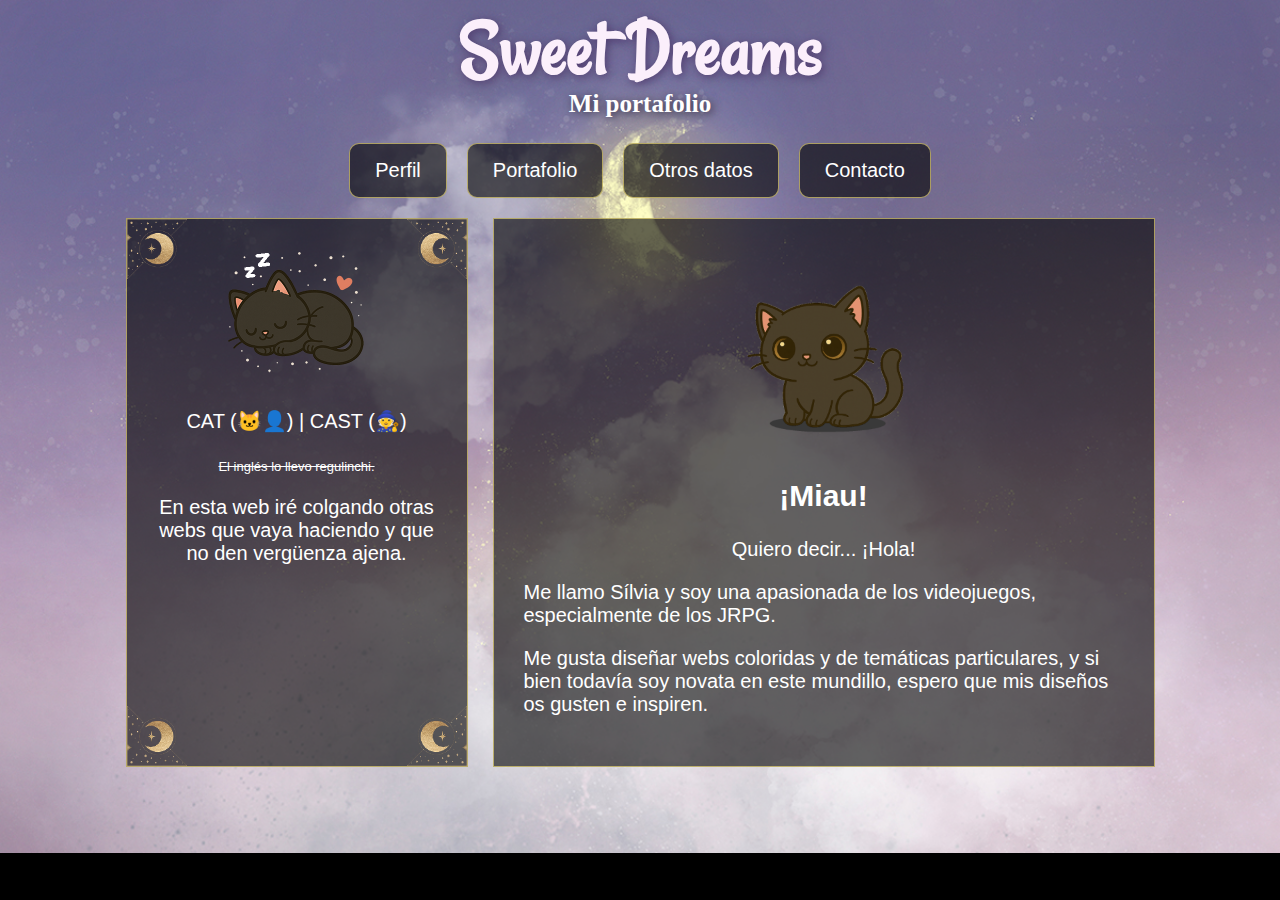
<file: index.html>
<!DOCTYPE html>
<html lang="es">

<head>
  <meta charset="UTF-8" />
  <meta name="viewport" content="width=device-width, initial-scale=1" />
  <title>Sweet Dreams - Portafolio</title>
  <link href="https://fonts.googleapis.com/css2?family=Crafty+Girls&family=Rancho&display=swap" rel="stylesheet" />
  <link rel="stylesheet" href="style.css" />
</head>

<body>
  <header>
    <h1 class="rancho-regular titulo">Sweet Dreams</h1>
    <h3 class="crafty-girls-regular sub">Mi portafolio</h3>
  </header>

  <nav>
    <div class="nav-container">
      <a href="#" data-section="perfil" class="nav-link active">Perfil</a>
      <a href="#" data-section="portafolio" class="nav-link">Portafolio</a>
      <a href="#" data-section="otros" class="nav-link">Otros datos</a>
      <a href="#" data-section="contacto" class="nav-link">Contacto</a>
    </div>
  </nav>

  <div class="layout">
    <aside>
      <div class="gatito">
        <img src="img/michi1.png" class="gato dormido" />
        <img src="img/michi2.png" class="gato despierto" />
      </div>
      <div class="esquinas">
        <img src="img/top-left2.png" class="corner top-left" alt="" />
        <img src="img/top-right.png" class="corner top-right" alt="" />
        <img src="img/bottom-left.png" class="corner bottom-left" alt="" />
        <img src="img/bottom-right.png" class="corner bottom-right" alt="" />
      </div>
      <p style="text-align: center;">CAT (🐱‍👤) | CAST (🧙) </p>
      <span style="font-size: small;"><del>El inglés lo llevo regulinchi.</del></span>
      <p>En esta web iré colgando otras webs que vaya haciendo y que no den vergüenza ajena.</p>
    </aside>

    <main id="content">
      <p>Loading...</p>
    </main>
  </div>

  <script src="script.js"></script>
</body>

</html>
</file>
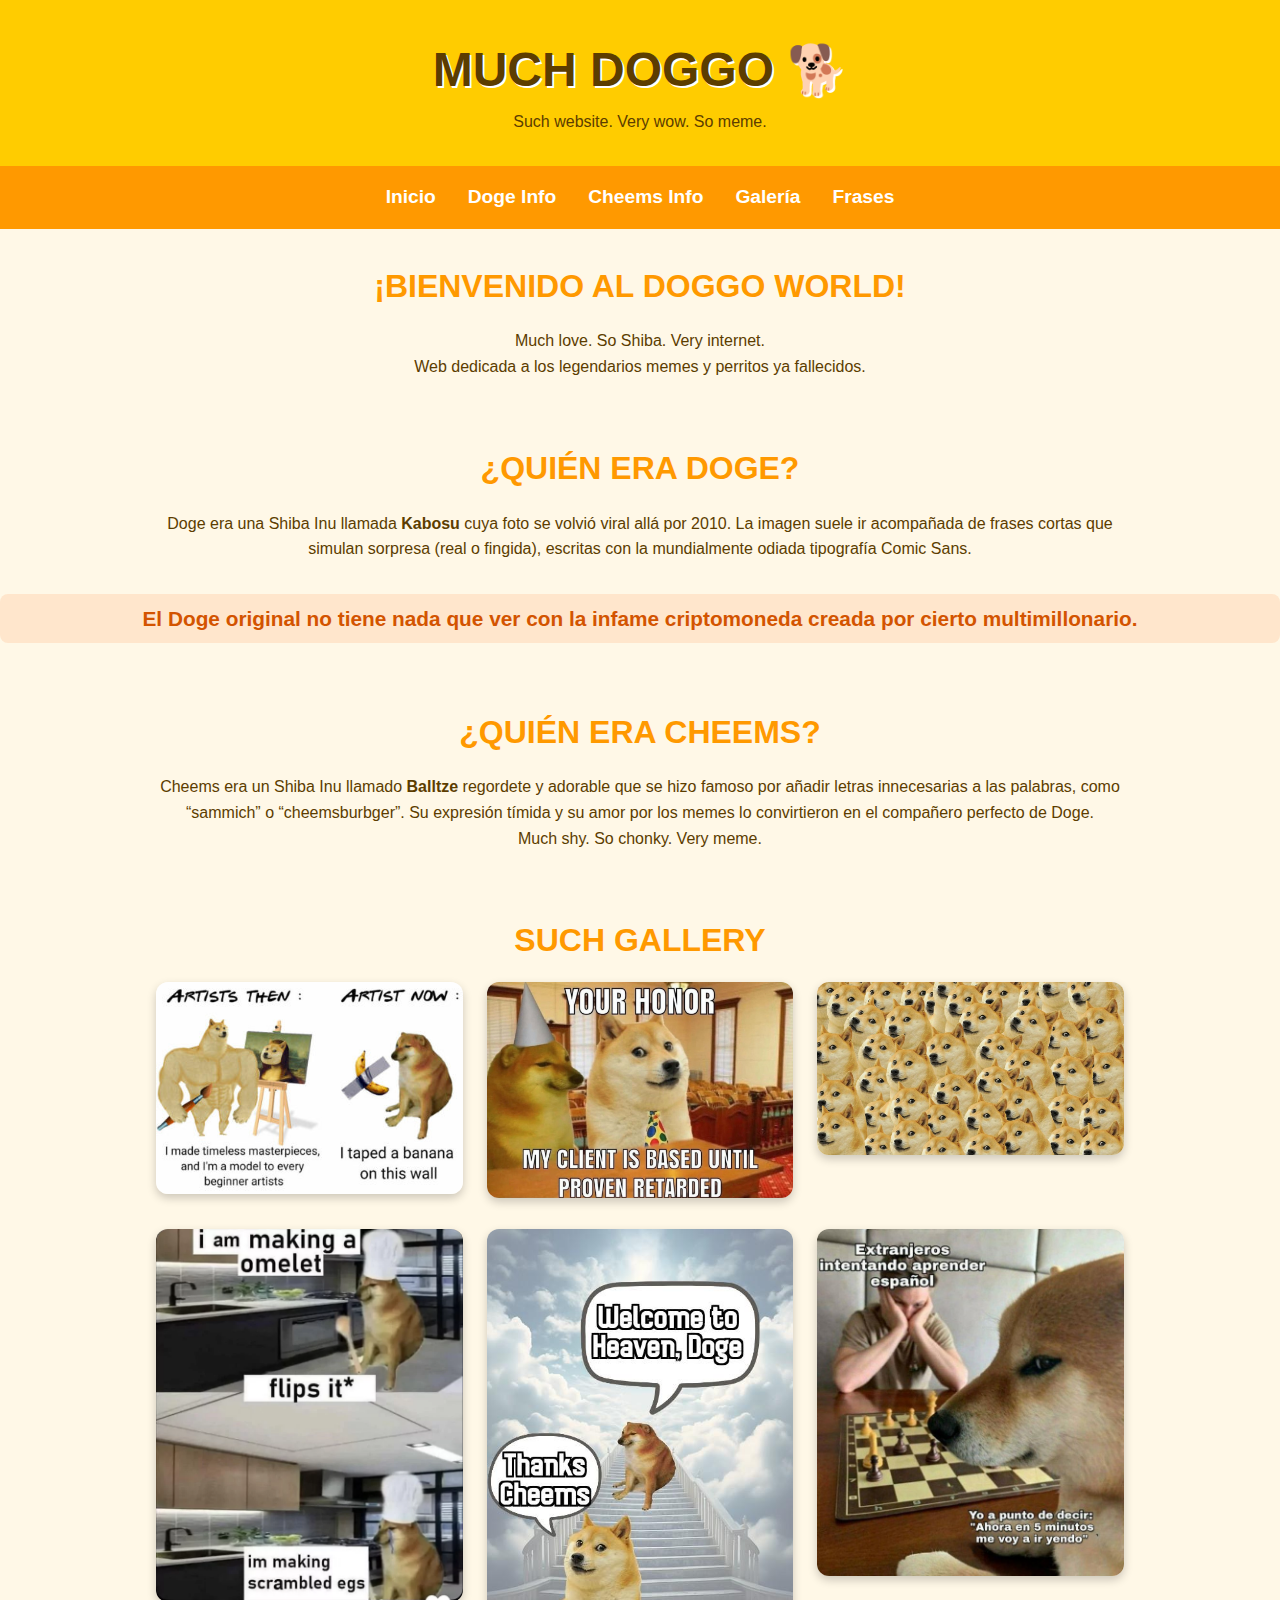
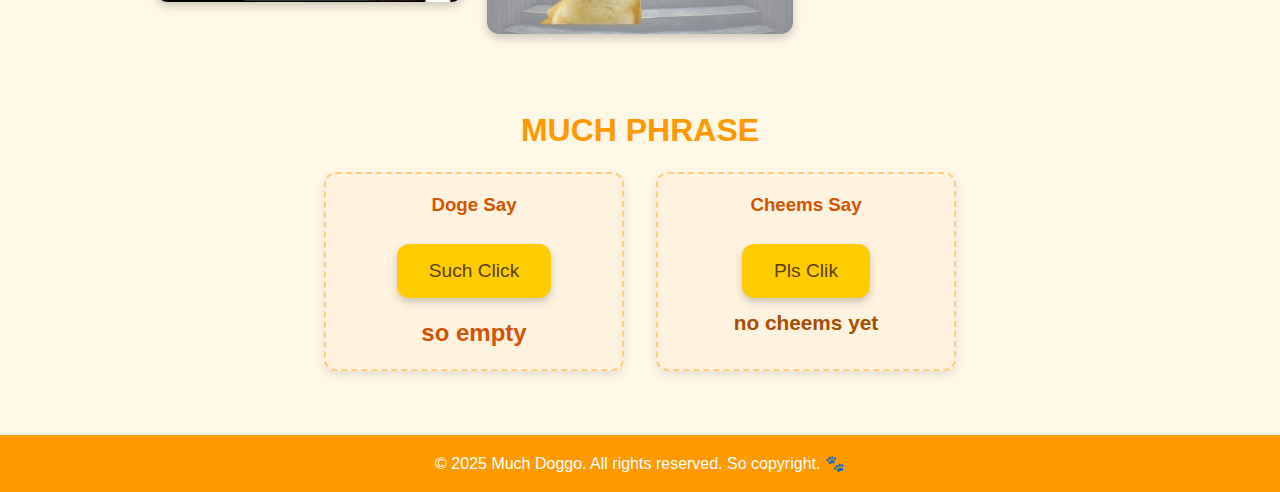
<file: webs/muchdoggo/index.html>
<!DOCTYPE html>
<html lang="es">

<head>
  <meta charset="UTF-8" />
  <meta name="viewport" content="width=device-width, initial-scale=1.0" />
  <link rel="stylesheet" href="style.css">
  <title>Much Doggo</title>
</head>

<body>

  <header>
    <h1>Much Doggo 🐕</h1>
    <p>Such website. Very wow. So meme.</p>
  </header>

  <nav>
    <a href="#inicio">Inicio</a>
    <a href="#doge">Doge Info</a>
    <a href="#cheems">Cheems Info</a>
    <a href="#galeria">Galería</a>
    <a href="#frases">Frases</a>
  </nav>

  <section id="inicio">
    <h2>¡Bienvenido al Doggo World!</h2>
    <p>Much love. So Shiba. Very internet.</p>
    <p>Web dedicada a los legendarios memes y perritos ya fallecidos.</p>
  </section>

  <section id="doge">
    <h2>¿Quién era Doge?</h2>
    <p>Doge era una Shiba Inu llamada <strong>Kabosu</strong> cuya foto se volvió viral allá por 2010. La imagen suele
      ir acompañada de
      frases cortas que simulan sorpresa (real o fingida), escritas con la mundialmente odiada tipografía Comic Sans.
    </p>
  </section>

  <p id="alert">
    El Doge original no tiene nada que ver con la infame criptomoneda creada por cierto multimillonario.
  </p>

  <section id="cheems">
    <h2>¿Quién era Cheems?</h2>
    <p>Cheems era un Shiba Inu llamado <strong>Balltze</strong> regordete y adorable que se hizo famoso por añadir
      letras innecesarias a las palabras,
      como “sammich” o “cheemsburbger”. Su expresión tímida y su amor por los memes lo convirtieron en el compañero
      perfecto de Doge.</p>
    <p>Much shy. So chonky. Very meme.</p>
  </section>

  <section id="galeria">
    <h2>Such Gallery</h2>
    <div class="gallery">
      <div class="gallery-item">
        <img src="img/m01.jpeg" alt="Classic Doge">
      </div>
      <div class="gallery-item">
        <img src="img/m02.jpeg" alt="Swole Doge">
      </div>
      <div class="gallery-item">
        <img src="img/m03.jpg" alt="Cheems">
      </div>
      <div class="gallery-item">
        <img src="img/m04.jpg" alt="Doge Smile">
      </div>
      <div class="gallery-item">
        <img src="img/m05.jpeg" alt="Doge Thinking">
      </div>
      <div class="gallery-item">
        <img src="img/m06.jpg" alt="Doge Sleep">
      </div>
    </div>
  </section>

  <section id="frases">
    <h2>Much Phrase</h2>

    <div class="phrase-container">
      <div class="phrase-box">
        <h3>Doge Say</h3>
        <button class="doge-button" onclick="generatePhrase()">Such Click</button>
        <div id="doge-phrase">so empty</div>
      </div>

      <div class="phrase-box">
        <h3>Cheems Say</h3>
        <button class="doge-button" onclick="generateCheems()">Pls Clik</button>
        <div id="cheems-phrase">no cheems yet</div>
      </div>
    </div>
  </section>

  <footer>
    © 2025 Much Doggo. All rights reserved. So copyright. 🐾
  </footer>

  <script src="main.js"></script>

</body>
</html>
</file>
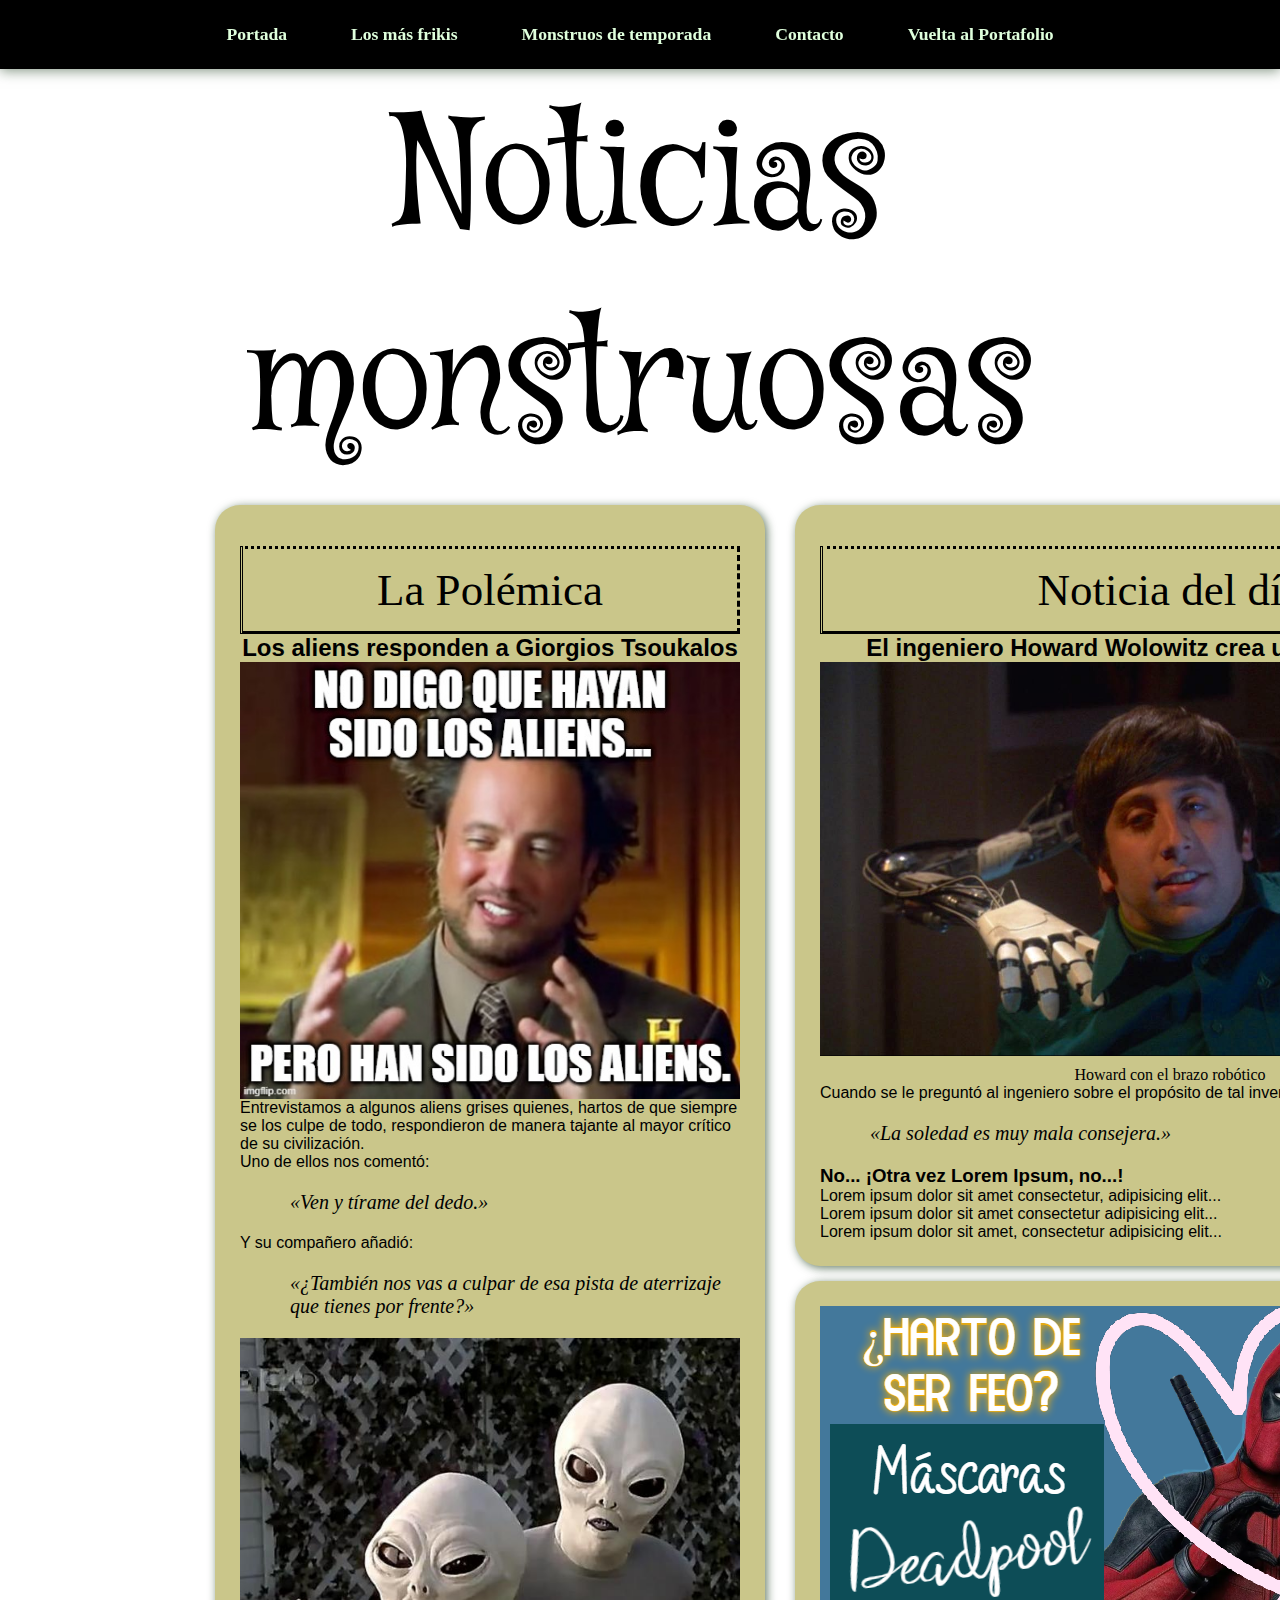
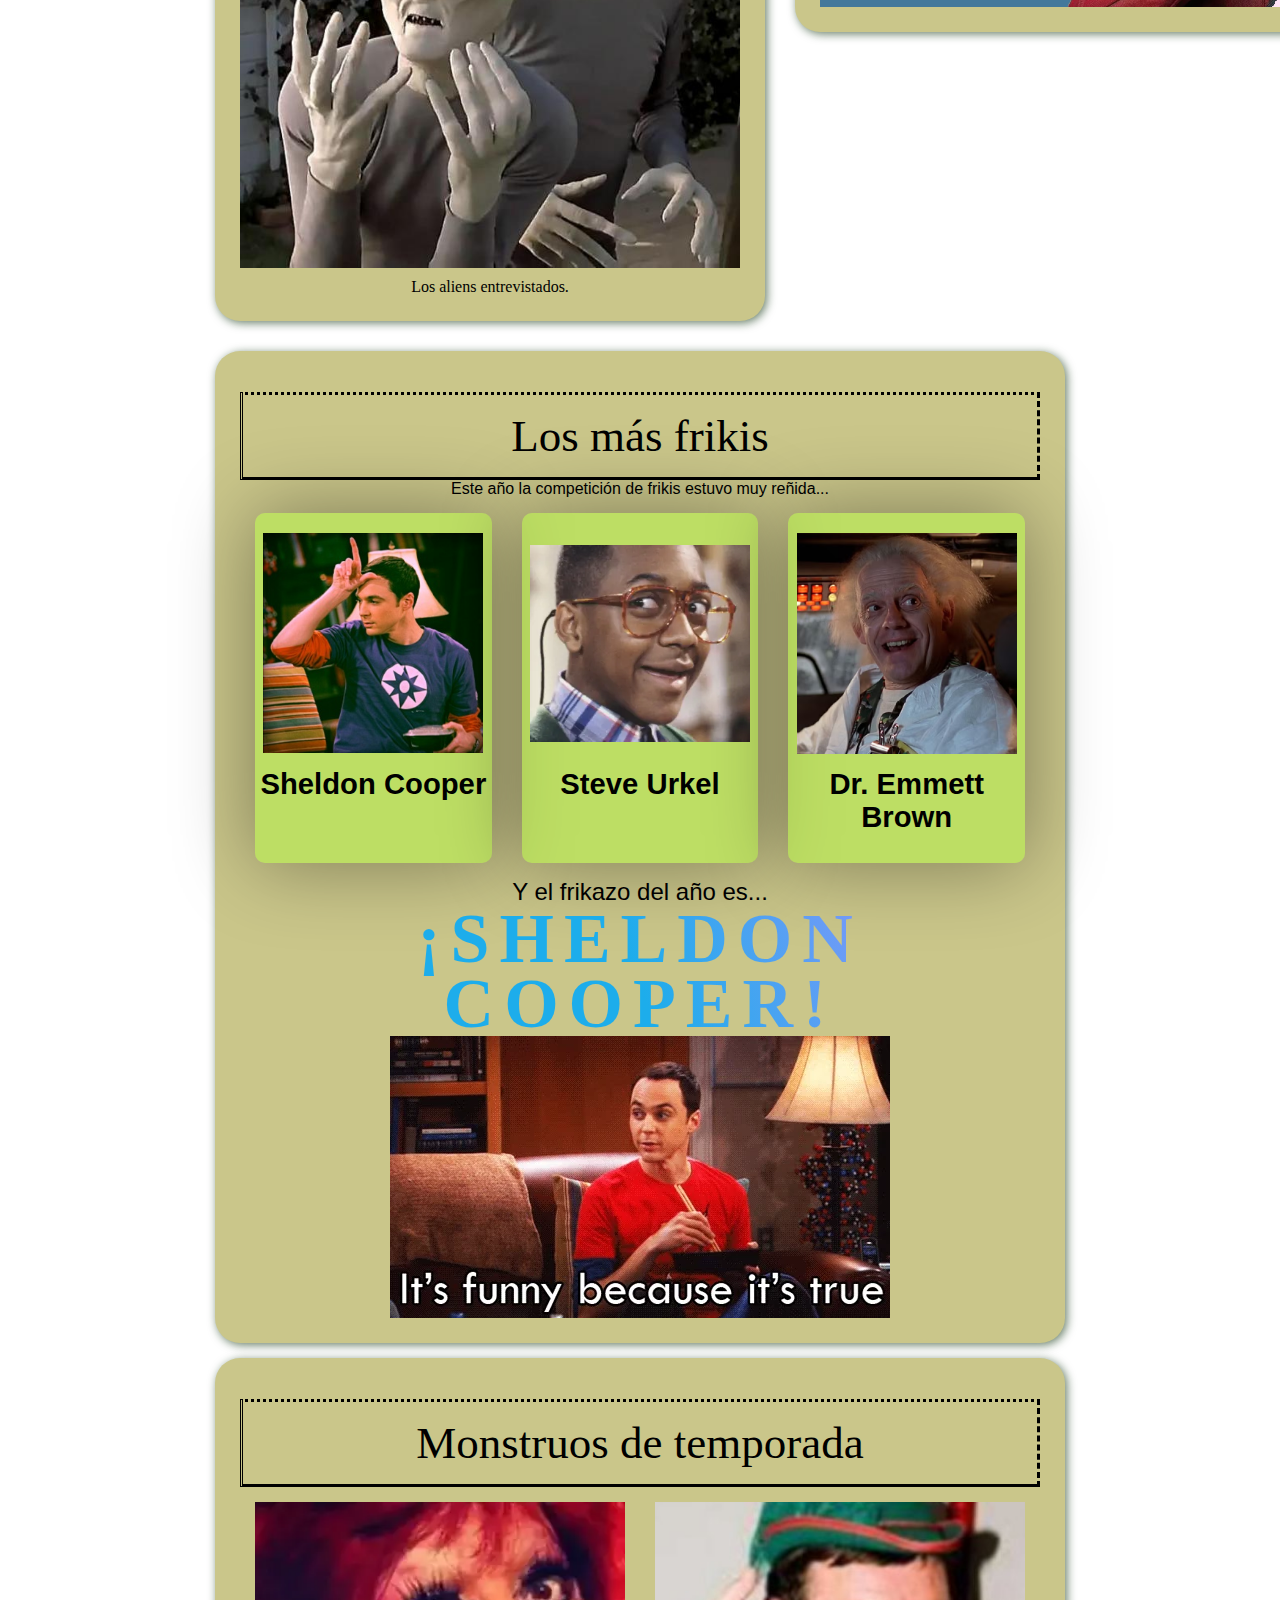
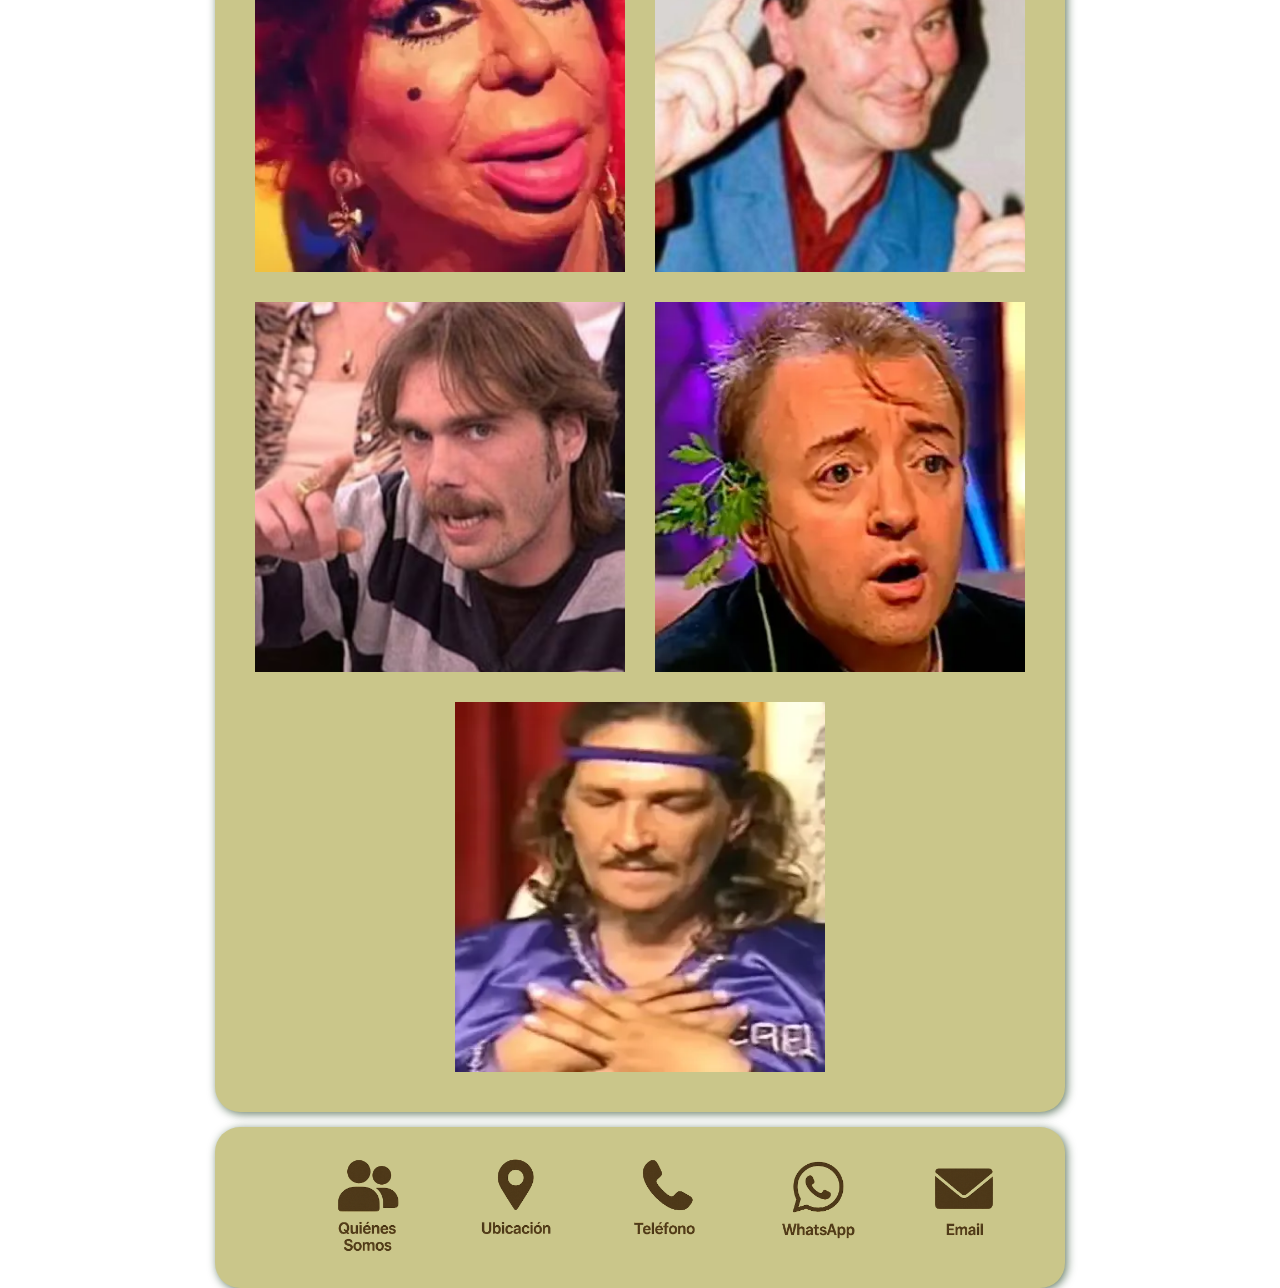
<file: webs/notis/index.html>
<!DOCTYPE html>
<html lang="es">

<head>
    <meta charset="UTF-8">
    <meta name="viewport" content="width=device-width, initial-scale=1.0">
    <link rel="stylesheet" href="style.css">
    <link rel="preconnect" href="https://fonts.googleapis.com">
    <link rel="preconnect" href="https://fonts.gstatic.com" crossorigin>
    <link href="https://fonts.googleapis.com/css2?family=Fontdiner+Swanky&family=Mystery+Quest&display=swap" rel="stylesheet">
    <title>¡Noticias monstruosas!</title>
</head>

<body>
    <nav>
        <a href="#portada">Portada</a>
        <a href="#frikis">Los más frikis</a>
        <a href="#monstruos">Monstruos de temporada</a>
        <a href="#contacto">Contacto</a>
        <a href="../../index.html">Vuelta al Portafolio</a>
    </nav>

    <header>
        <div class="mystery-quest-regular">Noticias monstruosas</div>
    </header>

    <main>
        <section>
            <div class="flex-start" id="portada">
                <article id="art1">
                    <div class="fontdiner-swanky-regular mix3">La Polémica</div>
                    <h2 class="center-text">Los aliens responden a Giorgios Tsoukalos</h2>
                    <img src="img/principal/9t561e.jpg" alt="Giorgios Tsoukalos" class="portada2">
                    <p>Entrevistamos a algunos aliens grises quienes, hartos de que siempre se los culpe de todo, respondieron de manera tajante al mayor crítico de su civilización.</p>
                    <p>Uno de ellos nos comentó:</p>
                    <blockquote>«Ven y tírame del dedo.»</blockquote>
                    <p>Y su compañero añadió:</p>
                    <blockquote>«¿También nos vas a culpar de esa pista de aterrizaje que tienes por frente?»</blockquote>
                    <figure>
                        <img src="img/principal/Aliens-meme-3.jpg" alt="Los aliens entrevistados" class="portada2">
                        <figcaption>Los aliens entrevistados.</figcaption>
                    </figure>
                </article>

                <div class="block">
                    <article id="art2">
                        <div class="fontdiner-swanky-regular mix2">Noticia del día</div>
                        <h2 class="center-text">El ingeniero Howard Wolowitz crea un brazo robótico</h2>
                        <figure>
                            <img src="img/principal/howard2.PNG" alt="Howard y el brazo robótico" class="portada">
                            <figcaption>Howard con el brazo robótico</figcaption>
                        </figure>
                        <p>Cuando se le preguntó al ingeniero sobre el propósito de tal invento, éste respondió:</p>
                        <blockquote>«La soledad es muy mala consejera.»</blockquote>
                        <h3>No... ¡Otra vez Lorem Ipsum, no...!</h3>
                        <p>Lorem ipsum dolor sit amet consectetur, adipisicing elit...</p>
                        <p>Lorem ipsum dolor sit amet consectetur adipisicing elit...</p>
                        <p>Lorem ipsum dolor sit amet, consectetur adipisicing elit...</p>
                    </article>

                    <article id="art3">
                        <img src="img/publi/deadpool.png" alt="Deadpool publicitando su tienda de máscaras para gente fea" class="promo">
                    </article>
                </div>
            </div>
        </section>

        <section>
            <article>
                <div class="block center-text" id="frikis">
                    <div class="fontdiner-swanky-regular mix">Los más frikis</div>
                    <p>Este año la competición de frikis estuvo muy reñida...</p>
                </div>
                <div class="flex-center">
                    <div class="card"><div class="sheldon"></div><h3>Sheldon Cooper</h3></div>
                    <div class="card"><div class="urkel"></div><h3>Steve Urkel</h3></div>
                    <div class="card"><div class="dr"></div><h3>Dr. Emmett Brown</h3></div>
                </div>
                <p class="center-text highlight">Y el frikazo del año es...</p>
                <div class="container"><div class="text">¡Sheldon<br> Cooper!</div></div>
                <img src="img/frikis/KzyMcEfDh4Jiw.webp" class="center-img">
            </article>
        </section>

        <section>
            <article>
                <div class="block center-text" id="monstruos">
                    <div class="fontdiner-swanky-regular mix">Monstruos de temporada</div>
                </div>
                <div class="flex-center wrap">
                    <div class="container2"><img src="img/pjs-mon/carmen.webp" class="mons"><div class="overlay"><div class="text2">Carmen de Mairena<br>«Más vale tener buen humor, que en el culo un tumor.»</div></div></div>
                    <div class="container2"><img src="img/pjs-mon/leonardo.jpg" class="mons"><div class="overlay"><div class="text2">Leonardo Dantés<br>Compartiendo podio con Tamara.</div></div></div>
                    <div class="container2"><img src="img/pjs-mon/yoyas.PNG" class="mons"><div class="overlay"><div class="text2">El Yoyas<br>«Te meto dos yoyas que te van a temblar las orejas.»</div></div></div>
                    <div class="container2"><img src="img/pjs-mon/paco.webp" class="mons"><div class="overlay"><div class="text2">Paco Porras<br>Te adivina el futuro a través de las frutas y hortalizas.</div></div></div>
                    <div class="container2"><img src="img/pjs-mon/carlosjesus.webp" class="mons"><div class="overlay"><div class="text2">Carlos Jesús<br>«He curado a un negro de SIDA y también puedo quitar los virus...»</div></div></div>
                </div>
            </article>
        </section>
    </main>

    <footer>
        <div id="contacto"></div>
        <a href="#modal-whodis"><img src="img/iconos/whodis.png" alt="Quiénes somos"></a>
        <a href="#modal-ubic"><img src="img/iconos/ubic.png" alt="Dónde estamos"></a>
        <a href="#modal-tf"><img src="img/iconos/tf.png" alt="Teléfono"></a>
        <a href="#modal-wap"><img src="img/iconos/wap.png" alt="Whatsapp"></a>
        <a href="#modal-email"><img src="img/iconos/email.png" alt="Email"></a>
    </footer>

    <div id="modal-whodis" class="modal"><a href="#" class="close">&times;</a><img src="img/iconos/whodis2.jpg" alt="Quiénes somos"></div>
    <div id="modal-ubic" class="modal"><a href="#" class="close">&times;</a><img src="img/iconos/ubic2.jpg" alt="Dónde estamos"></div>
    <div id="modal-tf" class="modal"><a href="#" class="close">&times;</a><img src="img/iconos/tf2.jpg" alt="Teléfono"></div>
    <div id="modal-wap" class="modal"><a href="#" class="close">&times;</a><img src="img/iconos/wap2.jpg" alt="Whatsapp"></div>
    <div id="modal-email" class="modal"><a href="#" class="close">&times;</a><img src="img/iconos/email2.jpg" alt="Email"></div>
</body>
</html>
</file>
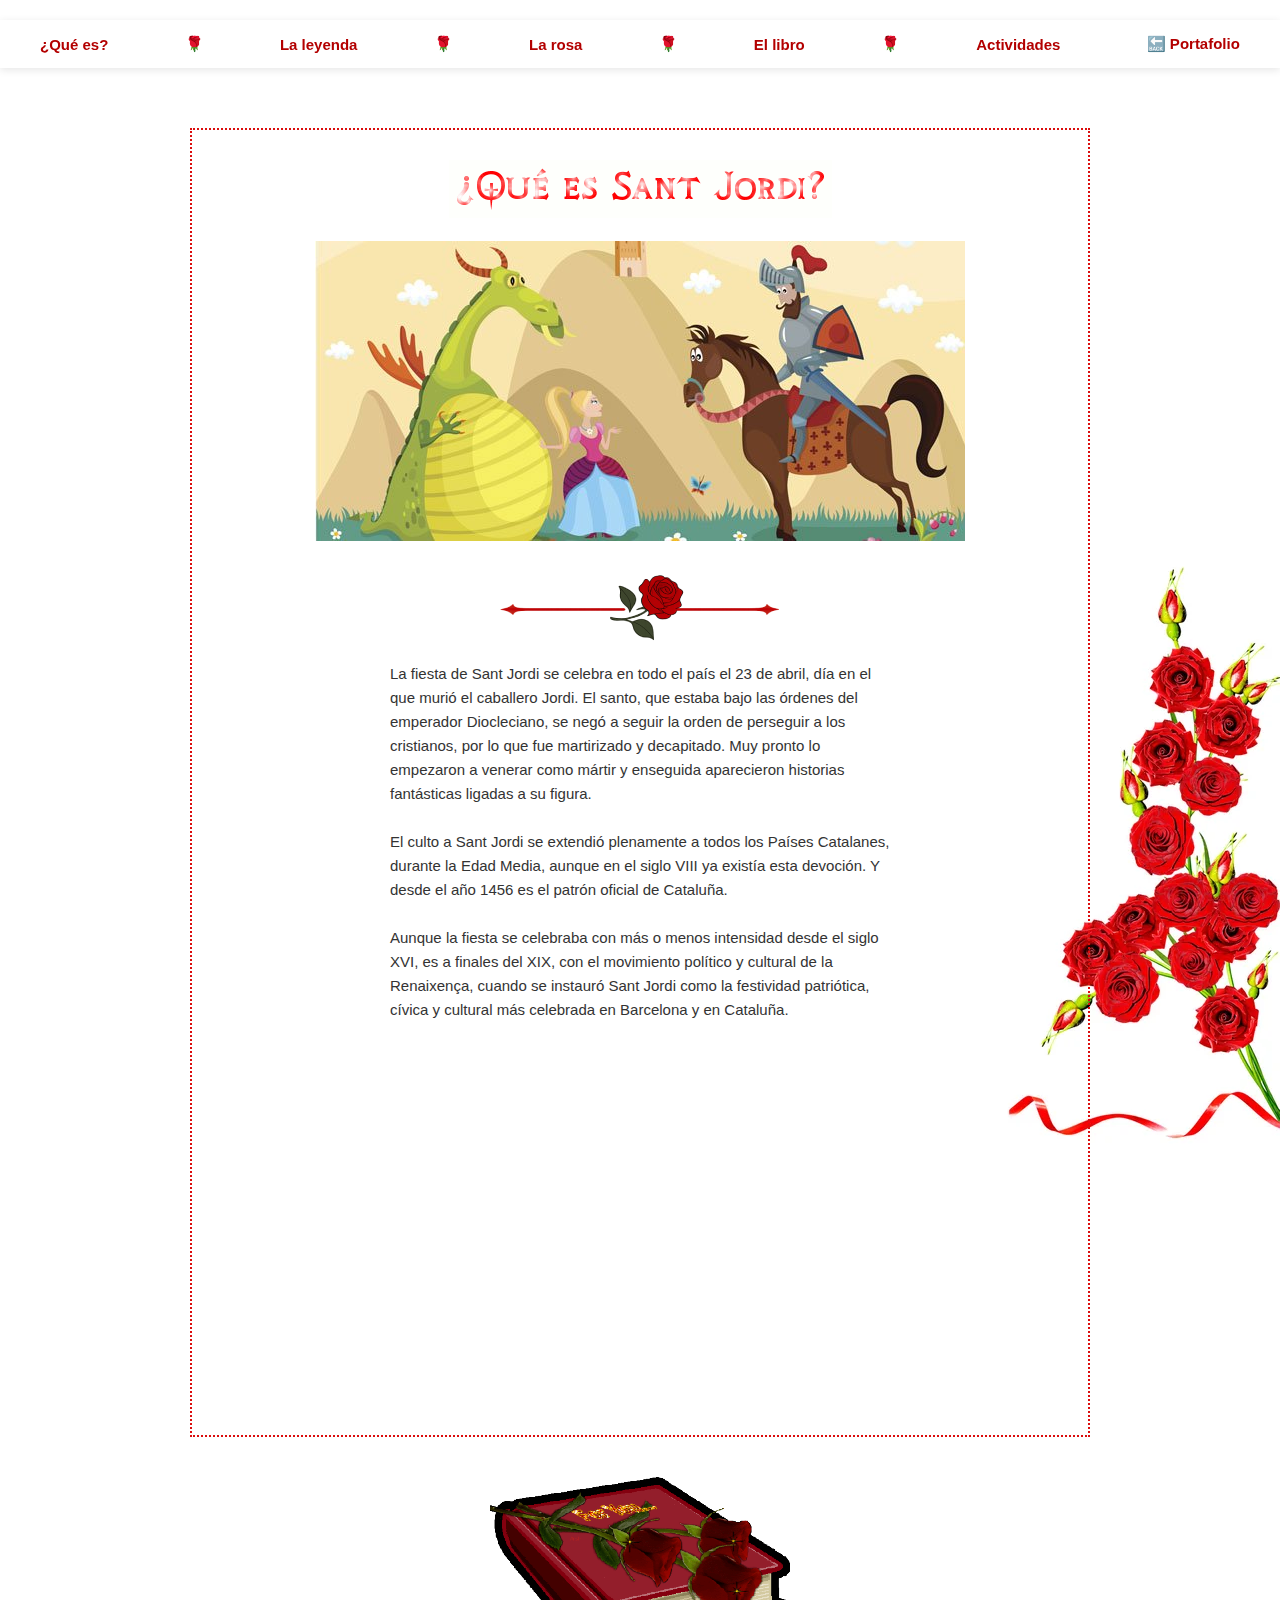
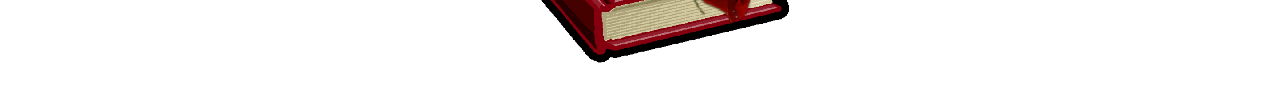
<file: webs/santjordi/index.html>
<!DOCTYPE html>
<html lang="es">

<head>
  <meta charset="UTF-8">
  <meta name="viewport" content="width=device-width, initial-scale=1.0">
  <link rel="stylesheet" href="style.css">
  <title>¿Qué es Sant Jordi?</title>
</head>

<body>

  <nav aria-label="Navegación principal">
    <a href="index.html">¿Qué es?</a> 🌹
    <a href="leyenda.html">La leyenda</a> 🌹
    <a href="larosa.html">La rosa</a> 🌹
    <a href="ellibro.html">El libro</a> 🌹
    <a href="actividades.html">Actividades</a>
    <a href="../../index.html">🔙 Portafolio</a>
  </nav>


  <div class="container">
    <div class="content">
      <header>
        <img src="img/text-quees.gif" alt="Qué es Sant Jordi">
        <img src="img/a1.jpg" alt="Sant Jordi">
      </header>

      <br>
      <img src="img/divisor.png" alt="" role="presentation">
      <br>

      <main>
        <p>
          La fiesta de Sant Jordi se celebra en todo el país el 23 de abril, día en el que murió el caballero Jordi. El
          santo, que estaba bajo las órdenes del emperador Diocleciano, se negó a seguir la orden de perseguir a los
          cristianos, por lo que fue martirizado y decapitado. Muy pronto lo empezaron a venerar como mártir y enseguida
          aparecieron historias fantásticas ligadas a su figura.
          <br><br>
          El culto a Sant Jordi se extendió plenamente a todos los Países Catalanes, durante la Edad Media, aunque en el
          siglo VIII ya existía esta devoción. Y desde el año 1456 es el patrón oficial de Cataluña.
          <br><br>
          Aunque la fiesta se celebraba con más o menos intensidad desde el siglo XVI, es a finales del XIX, con el
          movimiento político y cultural de la Renaixença, cuando se instauró Sant Jordi como la festividad patriótica,
          cívica y cultural más celebrada en Barcelona y en Cataluña.
        </p>

        <div class="video-container">
          <iframe src="https://www.youtube.com/embed/AUQGv3RBBS4" title="La Llegenda de Sant Jordi" frameborder="0"
            allow="accelerometer; autoplay; clipboard-write; encrypted-media; gyroscope; picture-in-picture; web-share"
            referrerpolicy="strict-origin-when-cross-origin" allowfullscreen>
          </iframe>
        </div>


      </main>
    </div>
  </div>

  <footer>
    <img src="img/gifrosa.gif" alt="Gif de rosa y libro" width="300">
  </footer>

</body>

</html>
</file>
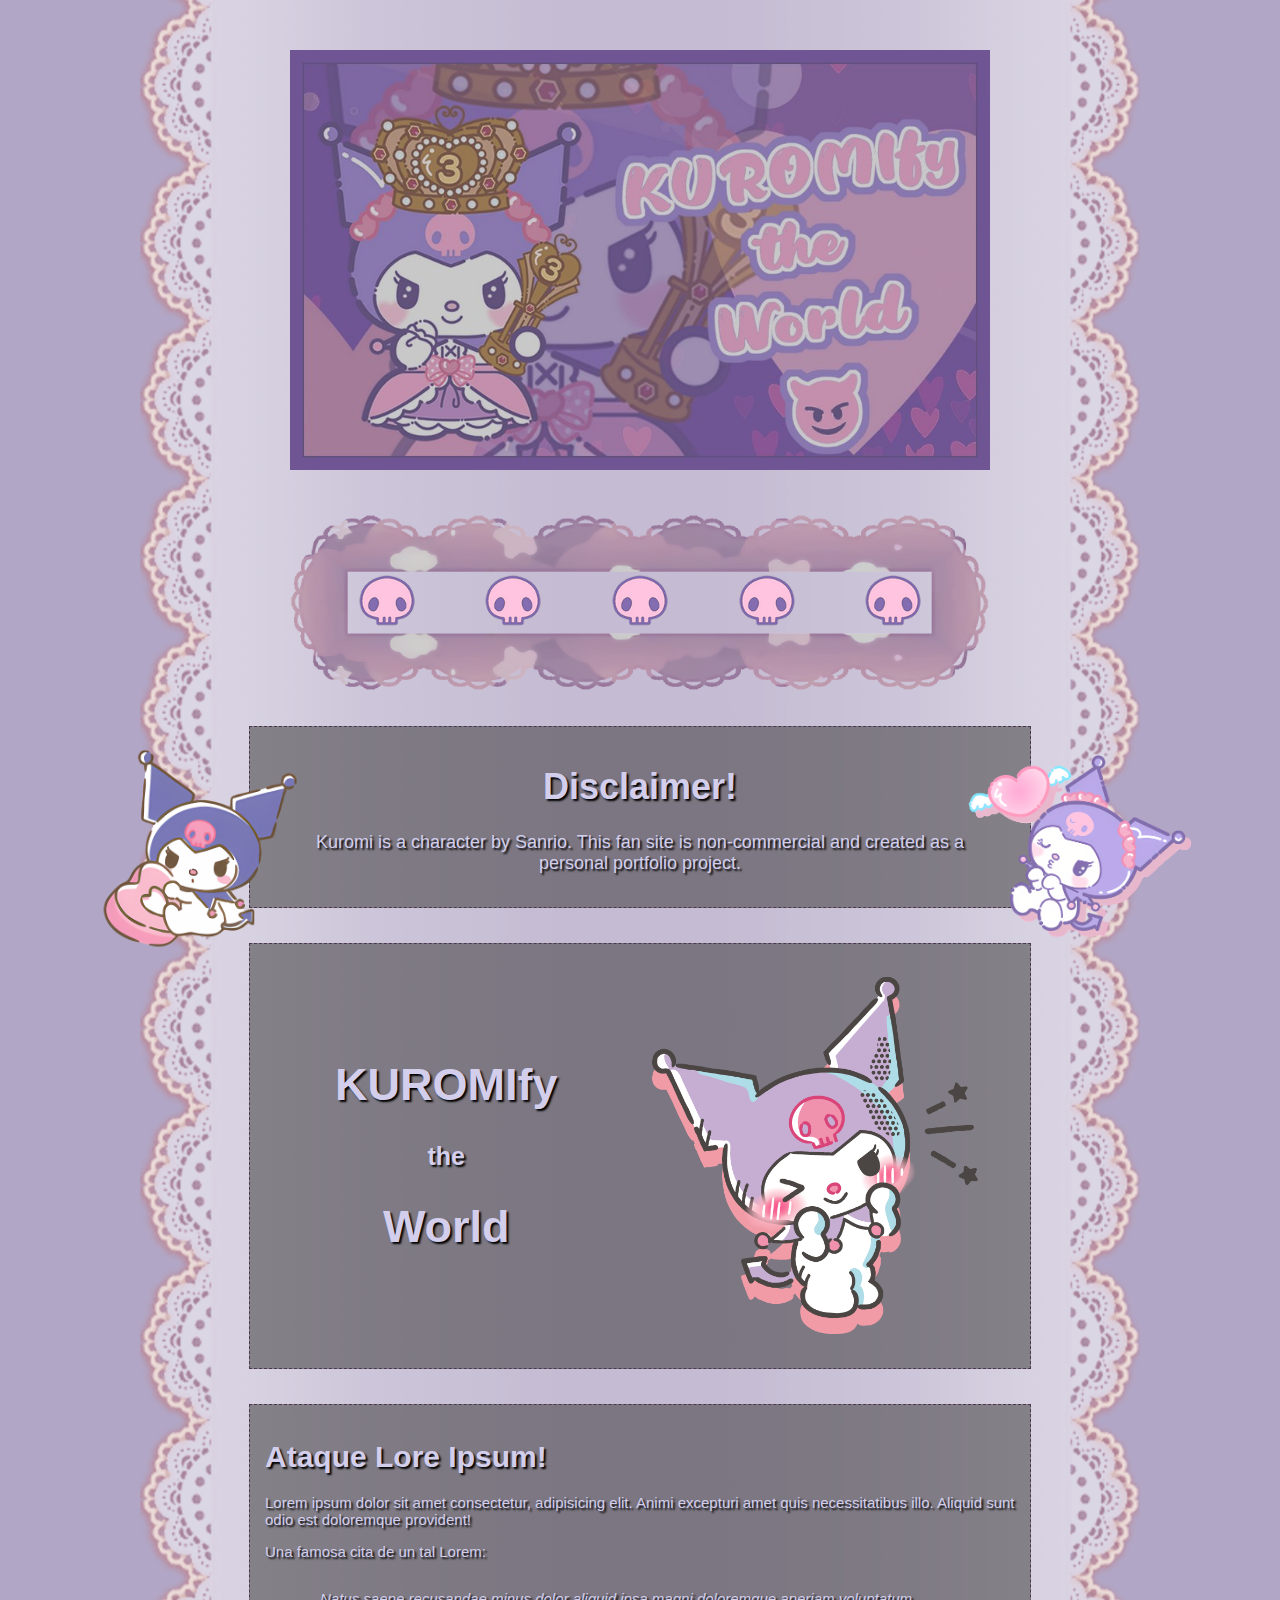
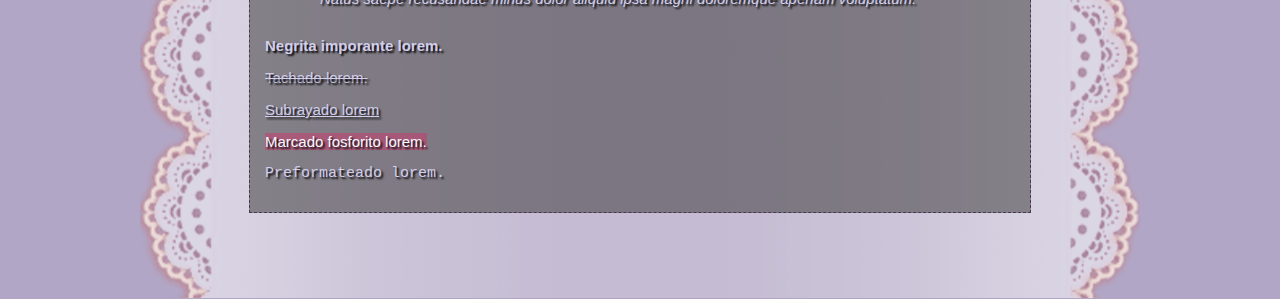
<file: webs/kuromi/v1/index.html>
<!DOCTYPE html>
<html lang="es">

<head>
    <meta charset="UTF-8">
    <meta name="viewport" content="width=device-width, initial-scale=1.0">
    <link rel="stylesheet" href="style.css">
    <title>KUROMIfy the World</title>
</head>

<body>
    <div class="banner">
        <header>
            <img src="img/kuromi-banner.jpg" alt="banner">
        </header>
    </div>

    <div class="navi">
        <nav>
            <a href="../../../index.html" target="_blank"><img src="img/skull-icon.png" class="icon" alt="Todos"></a>
            <a href="../../../index.html" target="_blank"><img src="img/skull-icon.png" class="icon" alt="te"></a>
            <a href="../../../index.html" target="_blank"><img src="img/skull-icon.png" class="icon" alt="llevan"></a>
            <a href="../../../index.html" target="_blank"><img src="img/skull-icon.png" class="icon" alt="al"></a>
            <a href="../../../index.html" target="_blank"><img src="img/skull-icon.png" class="icon"
                    alt="portafolio"></a>
        </nav>
    </div>

    <main>
        <section>
            <article>
                <div class="article-wrapper">
                    <img src="img/kuro-01.png" id="kuro1">
                    <img src="img/kuro-02.png" id="kuro2">
                    <div style="display: block;" id="disc">
                        <h1>Disclaimer!</h1>
                        <p>Kuromi is a character by Sanrio. This fan site is non-commercial and created as a personal
                            portfolio project.</p>
                    </div>
                </div>
            </article>

            <article>
                <div style="display: block;" id="kurow">
                    <h1 style="font-size: 45px;">KUROMIfy</h1>
                    <h1 style="font-size: 25px;">the</h1>
                    <h1 style="font-size: 45px;">World</h1>
                </div>
                <div style="display: flex;">
                    <img src="img/kuro-03.png" alt="kuromi" width="100%">
                </div>

            </article>

            <article>
                <div style="display: block;">
                    <h1>Ataque Lore Ipsum!</h1>
                    <p>Lorem ipsum dolor sit amet consectetur, adipisicing elit. Animi excepturi amet quis
                        necessitatibus illo. Aliquid sunt odio est doloremque provident!</p>

                    <p>Una famosa cita de un tal Lorem:</p>

                    <blockquote>Natus saepe recusandae minus dolor aliquid ipsa magni doloremque aperiam voluptatum.
                    </blockquote>

                    <p><strong>Negrita imporante lorem.</strong></p>
                    <p><del>Tachado lorem.</del></p>
                    <p><u>Subrayado lorem</u></p>
                    <p><mark>Marcado fosforito lorem.</mark></p>
                    <p>
                    <pre>Preformateado lorem.</pre>
                    </p>
                </div>
            </article>
        </section>

    </main>
</body>

</html>
</file>
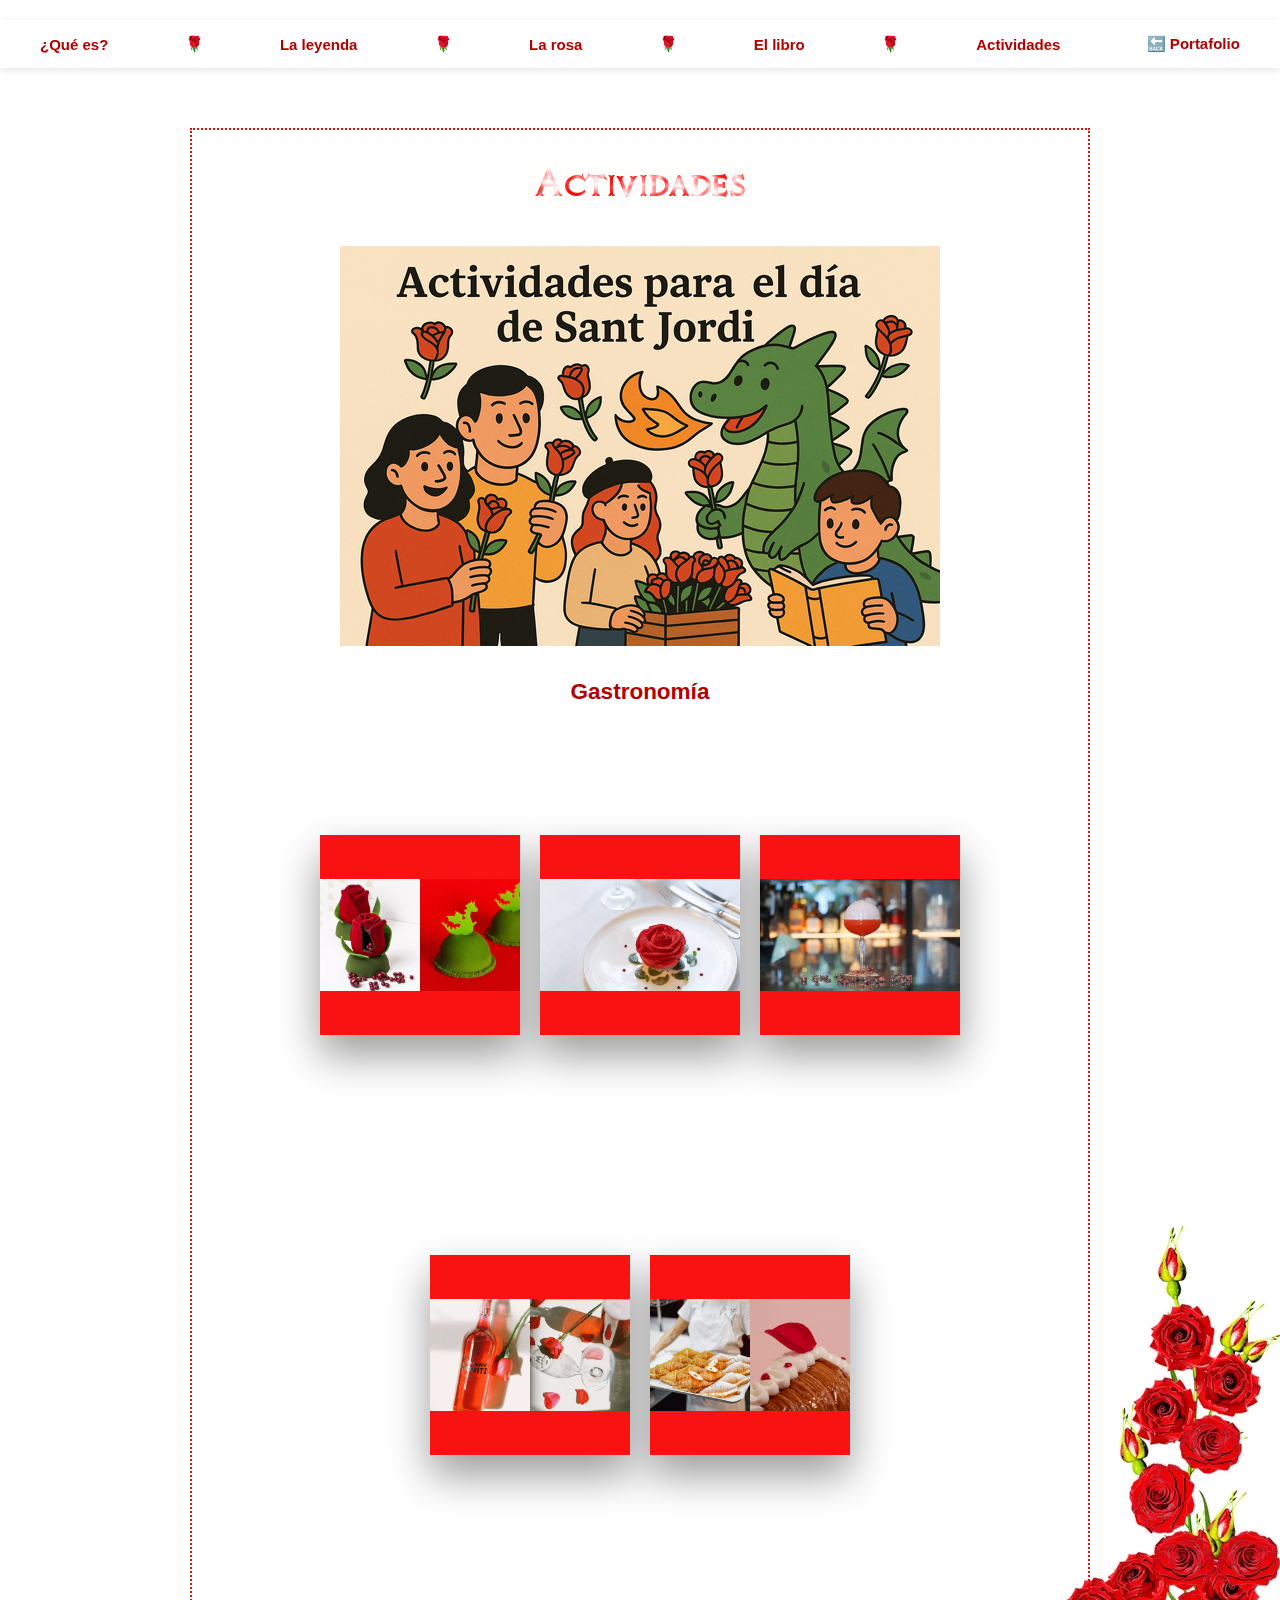
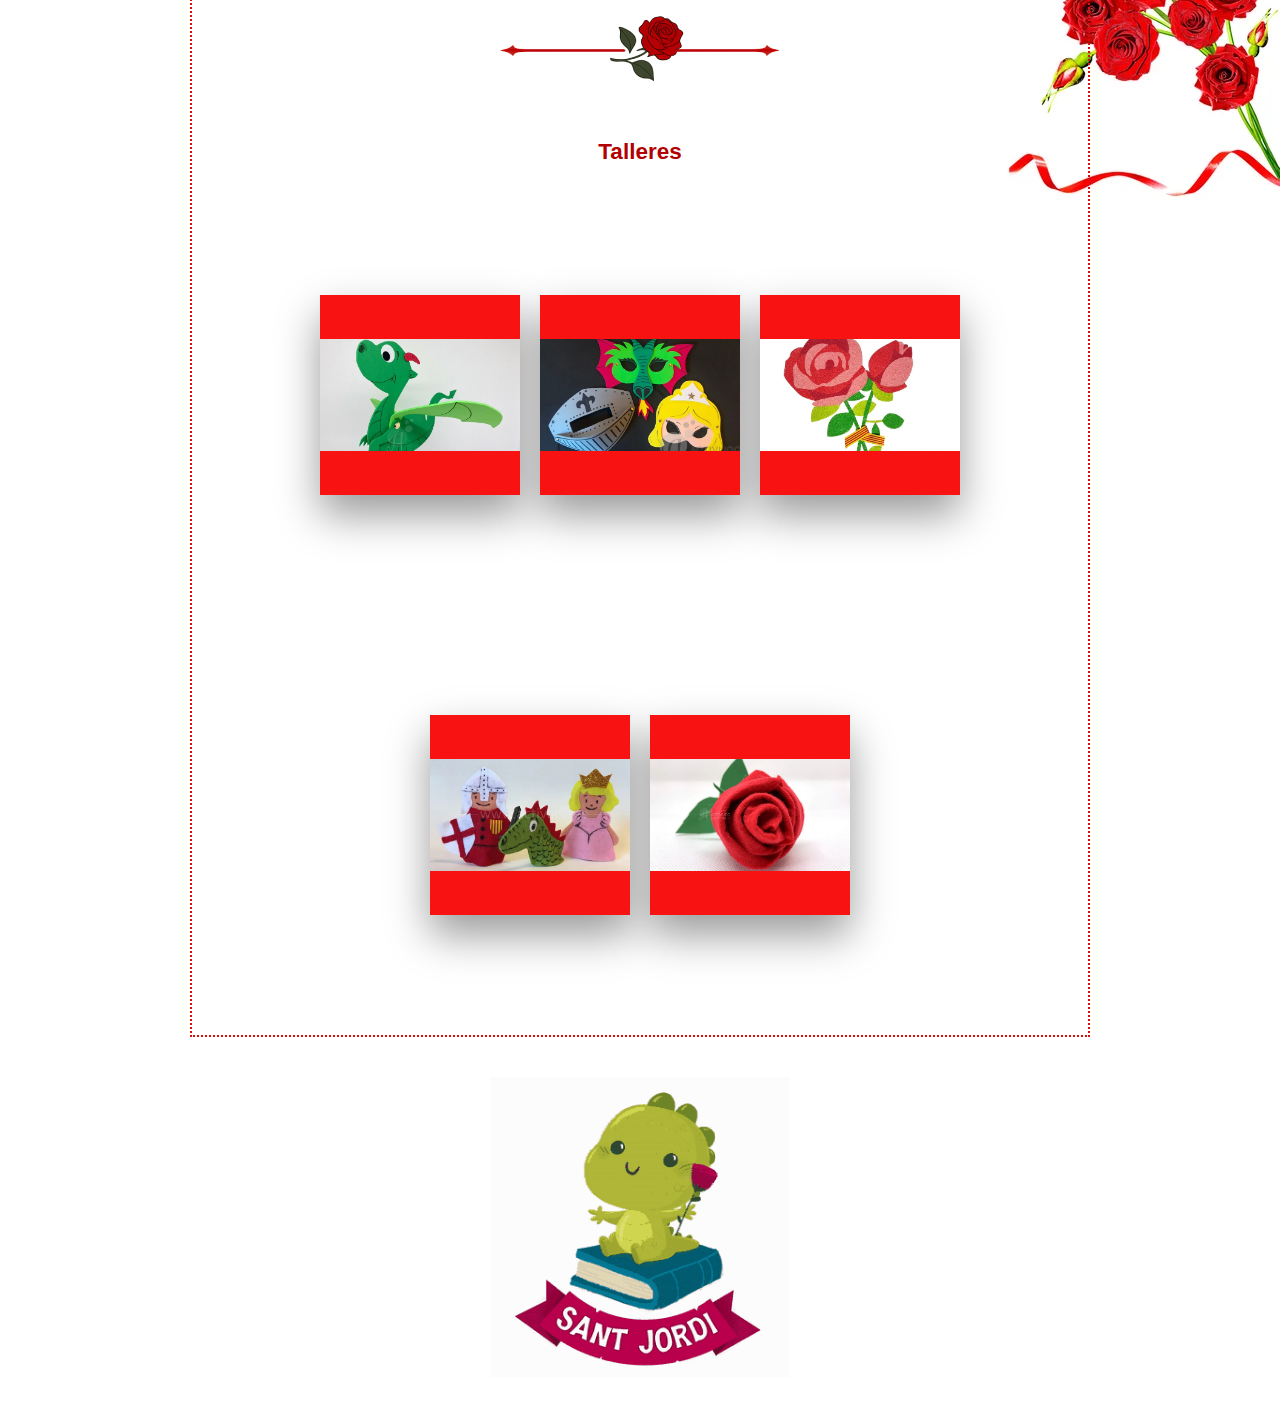
<file: webs/santjordi/actividades.html>
<!DOCTYPE html>
<html lang="es">

<head>
  <meta charset="UTF-8">
  <meta name="viewport" content="width=device-width, initial-scale=1.0">
  <link rel="stylesheet" href="style.css">
  <title>Actividades</title>
</head>

<body>

  <nav aria-label="Navegación principal">
    <a href="index.html">¿Qué es?</a> 🌹
    <a href="leyenda.html">La leyenda</a> 🌹
    <a href="larosa.html">La rosa</a> 🌹
    <a href="ellibro.html">El libro</a> 🌹
    <a href="actividades.html">Actividades</a>
    <a href="../../index.html">🔙 Portafolio</a>
  </nav>
  <div class="container">
    <div class="content">
      <header>
        <img src="img/text-actividades.gif" alt="actividades">
        <br><br>
        <img src="img/actividades.png" alt="banner de actividades">
      </header>

      <main>
        <div class="column-title">
          <h2>Gastronomía</h2>
        </div>

        <div class="card-wrapper">
          <!--card 1-->
          <div class="container2">
            <div class="card">
              <div class="slide slide1">
                <div class="content2">
                  <div class="icon">
                    <img src="img/actividades/01.webp"
                      alt="figuras de chocolate con forma de rosa y dragón de la pastisseria barcelona">
                  </div>
                </div>
              </div>
              <div class="slide slide2">
                <div class="content2">
                  <h4>
                    Figuras de chocolate
                  </h4>
                  <p>Lugar: La Pastisseria Barcelona</p>
                  <br>
                  <p>Precio: 10€ c/u</p>
                </div>
              </div>
            </div>
          </div>

          <!--card 2-->
          <div class="container2">
            <div class="card">
              <div class="slide slide1">
                <div class="content2">
                  <div class="icon">
                    <img src="img/actividades/02.webp" alt="postre de rosa del Palace de Barcelona">
                  </div>
                </div>
              </div>
              <div class="slide slide2">
                <div class="content2">
                  <h4>
                    Postre de rosa
                  </h4>
                  <p>Lugar: El Palace Barcelona</p>
                  <br>
                  <p>Precio menú: 75€/p</p>
                </div>
              </div>
            </div>
          </div>

          <!--card 3-->
          <div class="container2">
            <div class="card">
              <div class="slide slide1">
                <div class="content2">
                  <div class="icon">
                    <img src="img/actividades/03.webp" alt="cóctel especial del sofitel barcelona skipper">
                  </div>
                </div>
              </div>
              <div class="slide slide2">
                <div class="content2">
                  <h4>
                    Cóctel especial 'L'Essence de la Rose'
                  </h4>
                  <p>Lugar: Sofitel Barcelona Skipper</p>
                  <br>
                  <p>Precio menú: 55€/p</p>
                </div>
              </div>
            </div>
          </div>

          <!--card 4-->
          <div class="container2">
            <div class="card">
              <div class="slide slide1">
                <div class="content2">
                  <div class="icon">
                    <img src="img/actividades/04.webp" alt="cerveza rosa de moritz">
                  </div>
                </div>
              </div>
              <div class="slide slide2">
                <div class="content2">
                  <h4>
                    Cerveza Rosa de Moritz
                  </h4>
                  <p>Lugar: Fàbrica y Casa Moritz, Bar Velódormo</p>
                  <br>
                  <p>Precio: 9,90€ (botella de 1 litro); 6,40€ (refill)</p>
                </div>
              </div>
            </div>
          </div>

          <!--card 5-->
          <div class="container2">
            <div class="card">
              <div class="slide slide1">
                <div class="content2">
                  <div class="icon">
                    <img src="img/actividades/05.webp" alt="croissants de sant jordi de brunells">
                  </div>
                </div>
              </div>
              <div class="slide slide2">
                <div class="content2">
                  <h4>
                    Croissants de Sant Jordi
                  </h4>
                  <p>Lugar: Brunells</p>
                  <br>
                  <p>Precio: 4,90€</p>
                </div>
              </div>
            </div>
          </div>
        </div>
        <br>
        <div class="column-title">
          <img src="img/divisor.png" alt="" role="presentation">
          <br><br>
          <h2>Talleres</h2>
        </div>

        <div class="card-wrapper">
          <!--card 1-->
          <div class="container2">
            <div class="card">
              <div class="slide slide1">
                <div class="content2">
                  <div class="icon">
                    <img src="img/actividades/06.webp" alt="dragón de Sant Jordi hecho de goma espuma">
                  </div>
                </div>
              </div>
              <div class="slide slide2">
                <div class="content2">
                  <h4>
                    Dragón de Sant Jordi
                  </h4>
                  <p>Crea tu propia marioneta de palo del dragón de Sant Jordi con nuestras plantillas.</p>
                  <br>
                  <p>Organizador: <a href="https://activijoc.es/" target="_blank">Activijoc</a></p>
                </div>
              </div>
            </div>
          </div>

          <!--card 2-->
          <div class="container2">
            <div class="card">
              <div class="slide slide1">
                <div class="content2">
                  <div class="icon">
                    <img src="img/actividades/07.webp" alt="máscaras de Sant Jordi, la princesa y el dragón">
                  </div>
                </div>
              </div>
              <div class="slide slide2">
                <div class="content2">
                  <h4>
                    Máscaras de Sant Jordi
                  </h4>
                  <p>Elige qué personaje quieres ser y crea tu propia máscara de goma EVA.</p>
                  <br>
                  <p>Organizador: <a href="https://activijoc.es/" target="_blank">Activijoc</a></p>
                </div>
              </div>
            </div>
          </div>

          <!--card 3-->
          <div class="container2">
            <div class="card">
              <div class="slide slide1">
                <div class="content2">
                  <div class="icon">
                    <img src="img/actividades/08.webp" alt="rosa creada con arena de colores">
                  </div>
                </div>
              </div>
              <div class="slide slide2">
                <div class="content2">
                  <h4>
                    Rosa hecha con arena
                  </h4>
                  <p>¡Regala una rosa que dure para siempre! Te ayudaremos a crear una rosa hecha con colorida arena.
                  </p>
                  <br>
                  <p>Organizador: <a href="https://activijoc.es/" target="_blank">Activijoc</a></p>
                </div>
              </div>
            </div>
          </div>

          <!--card 4-->
          <div class="container2">
            <div class="card">
              <div class="slide slide1">
                <div class="content2">
                  <div class="icon">
                    <img src="img/actividades/09.webp"
                      alt="marionetas de fieltro del caballero, el dragón y la princesa">
                  </div>
                </div>
              </div>
              <div class="slide slide2">
                <div class="content2">
                  <h4>
                    Marionetas de fieltro
                  </h4>
                  <p>Comprobarás lo fácil que es crear estas marionetas de fieltro con nuestras plantillas. Disponibles
                    para los tres personajes.</p>
                  <br>
                  <p>Organizador: <a href="https://activijoc.es/" target="_blank">Activijoc</a></p>
                </div>
              </div>
            </div>
          </div>

          <!--card 5-->
          <div class="container2">
            <div class="card">
              <div class="slide slide1">
                <div class="content2">
                  <div class="icon">
                    <img src="img/actividades/10.webp" alt="rosa de fieltro">
                  </div>
                </div>
              </div>
              <div class="slide slide2">
                <div class="content2">
                  <h4>
                    Rosa de fieltro
                  </h4>
                  <p>Y, como no podía faltar en nuestro club de marionetas, también te enseñaremos a crear una rosa de
                    fieltro.</p>
                  <br>
                  <p>Organizador: <a href="https://activijoc.es/" target="_blank">Activijoc</a></p>
                </div>
              </div>
            </div>
          </div>
        </div>
    </div>
  </div>
  </main>
  <footer>
    <img src="img/dragon.webp" alt="gif de dragón sant jordi escupiendo fuego con una rosa en la mano" width="300px">
  </footer>
</body>

</html>
</file>
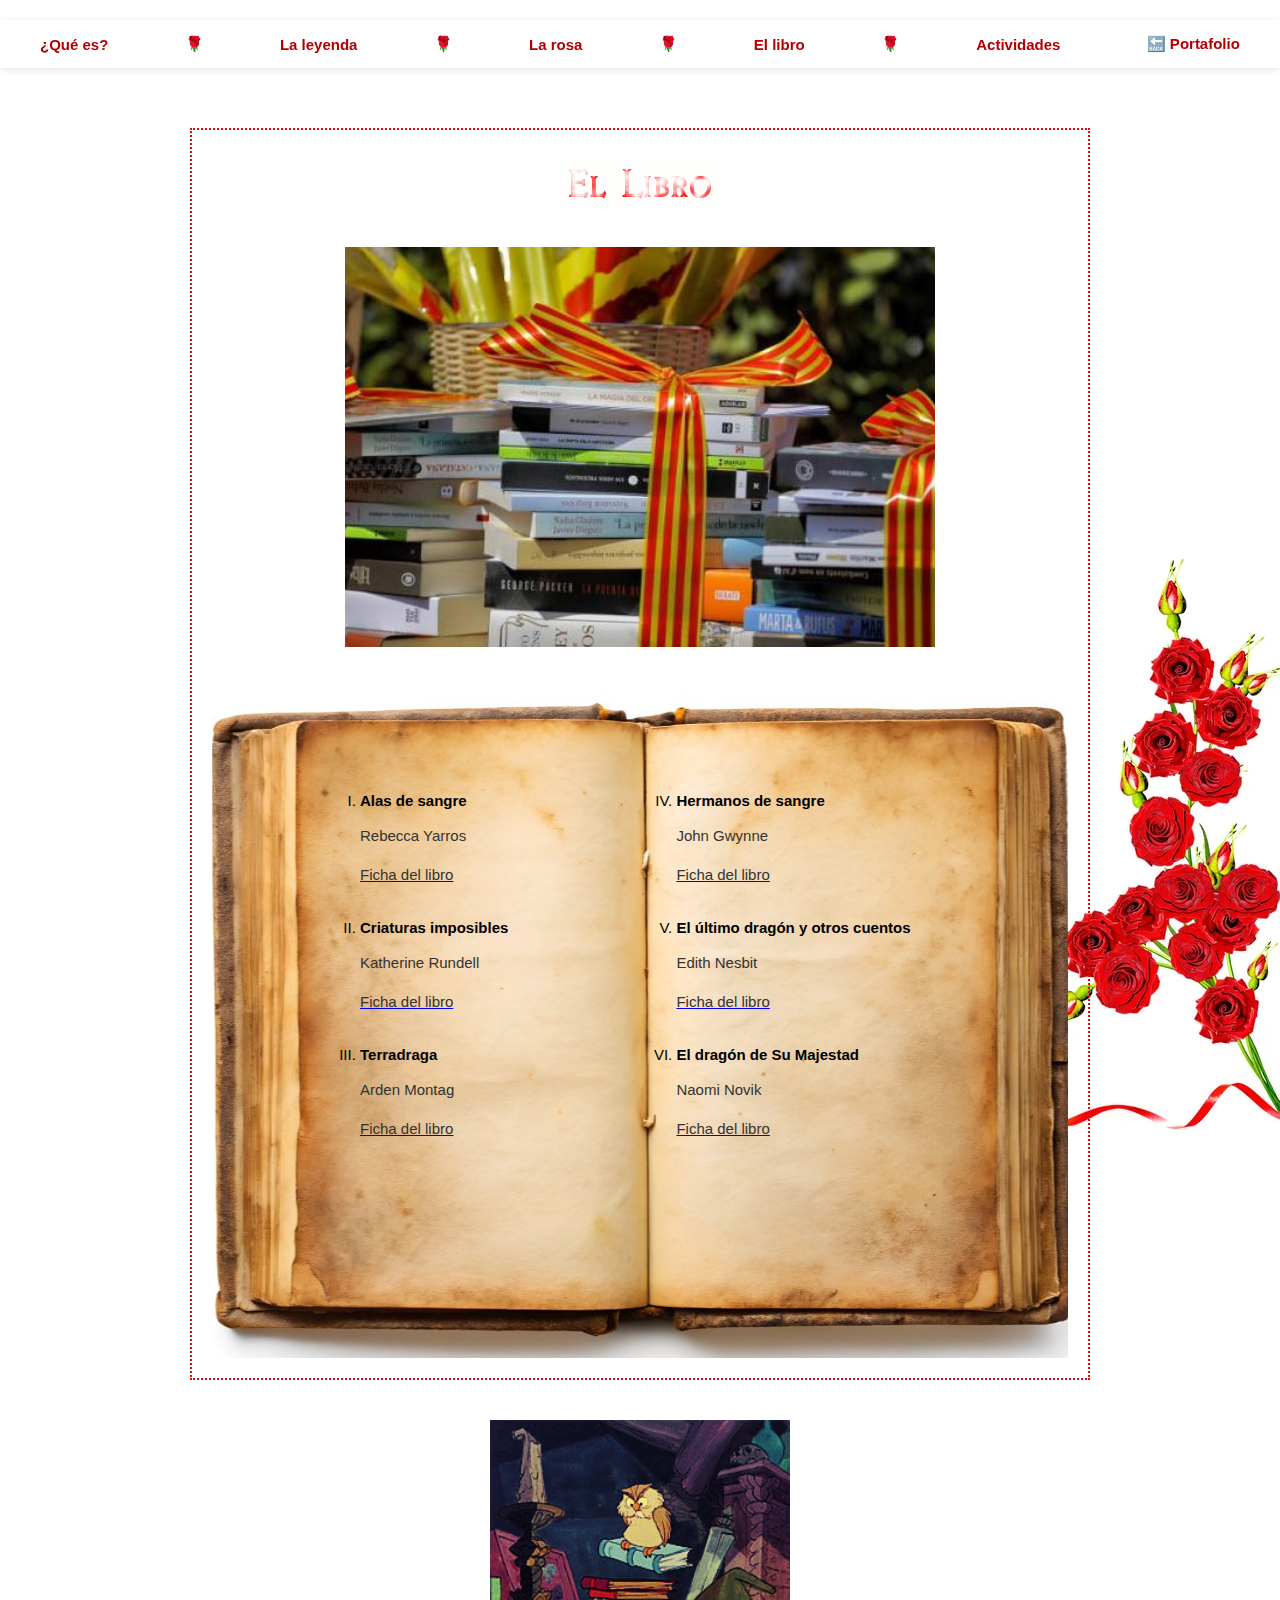
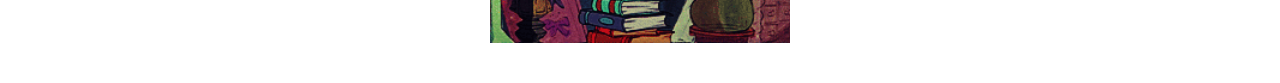
<file: webs/santjordi/ellibro.html>
<!DOCTYPE html>
<html lang="es">

<head>
  <meta charset="UTF-8">
  <meta name="viewport" content="width=device-width, initial-scale=1.0">
  <link rel="stylesheet" href="style.css">
  <title>El Libro</title>
</head>

<body>
  <nav aria-label="Navegación principal">
    <a href="index.html">¿Qué es?</a> 🌹
    <a href="leyenda.html">La leyenda</a> 🌹
    <a href="larosa.html">La rosa</a> 🌹
    <a href="ellibro.html">El libro</a> 🌹
    <a href="actividades.html">Actividades</a>
    <a href="../../index.html">🔙 Portafolio</a>
  </nav>


  <div class="container">
    <div class="content">
      <header>
        <img src="img/text-libro.gif" alt="el libro">
        <br><br>
        <img src="img/dia-del-libro.jpg" alt="libros">
      </header>
      <br><br>
      <main id="book">
        <div style="display: flex;">
          <span style="max-width: 500px; text-align: left; padding-left: 108px; margin-top: -120px">
            <ol type="I">
              <li><strong>Alas de sangre</strong></li>
              <p>Rebecca Yarros</p>
              <a href="https://www.planetadelibros.com/libro-alas-de-sangre-empireo-1/384147" target="_blank">
                <p>Ficha del libro</p>
              </a>
              <br>
              <li><strong>Criaturas imposibles</strong></li>
              <p>Katherine Rundell</p>
              <a href="https://www.planetadelibros.com/libro-criaturas-imposibles/393910" target="_blank">
                <p>Ficha del libro</p>
              </a>
              <br>
              <li><strong>Terradraga</strong></li>
              <p>Arden Montag</p>
              <a href="https://www.planetadelibros.com/libro-terradraga/386354" target="_blank">
                <p>Ficha del libro</p>
              </a>
            </ol>
          </span>
        </div>
        <div style="display: flex">
          <span style="max-width: 500px; text-align: left; padding-left: 108px; margin-top: -120px">
            <ol type="I" start="4">
              <li><strong>Hermanos de sangre</strong></li>
              <p>John Gwynne</p>
              <a href="https://www.planetadelibros.com/libro-hermanos-de-sangre-n-0103-la-sombra-de-los-dioses/341241"
                target="_blank">
                <p>Ficha del libro</p>
              </a>
              <br>
              <li><strong>El último dragón y otros cuentos</strong></li>
              <p>Edith Nesbit</p>
              <a href="https://rociomartinez.es/libros/el-ultimo-dragon-y-otros-cuentos/" target="_blank">
                <p>Ficha del libro</p>
              </a>
              <br>
              <li><strong>El dragón de Su Majestad</strong></li>
              <p>Naomi Novik</p>
              <a href="https://www.umbrieleditores.com/el-dragon-de-su-majestad" target="_blank">
                <p>Ficha del libro</p>
              </a>
            </ol>
          </span>
        </div>
      </main>
    </div>
  </div>
  <footer>
    <img src="img/7DNh.gif" alt="Gif de rosa y libro" width="300px">
  </footer>
</body>

</html>
</file>
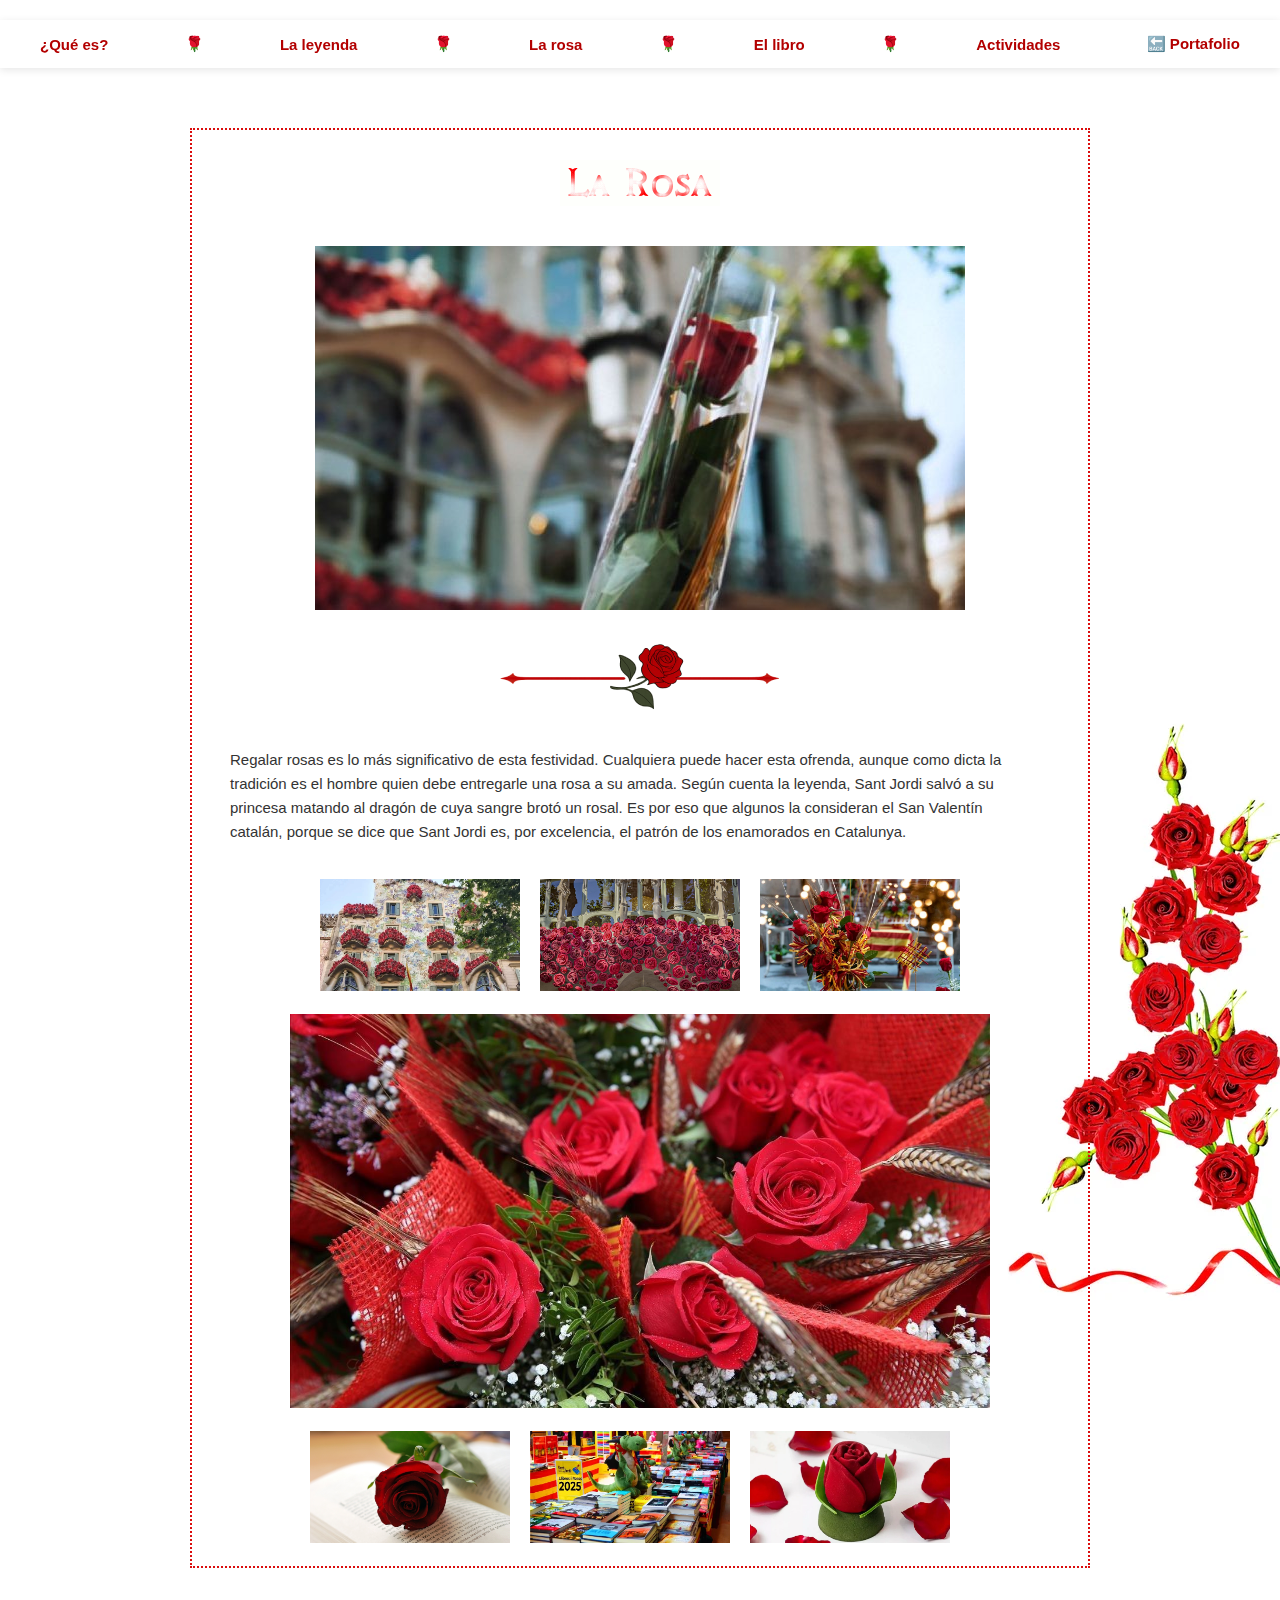
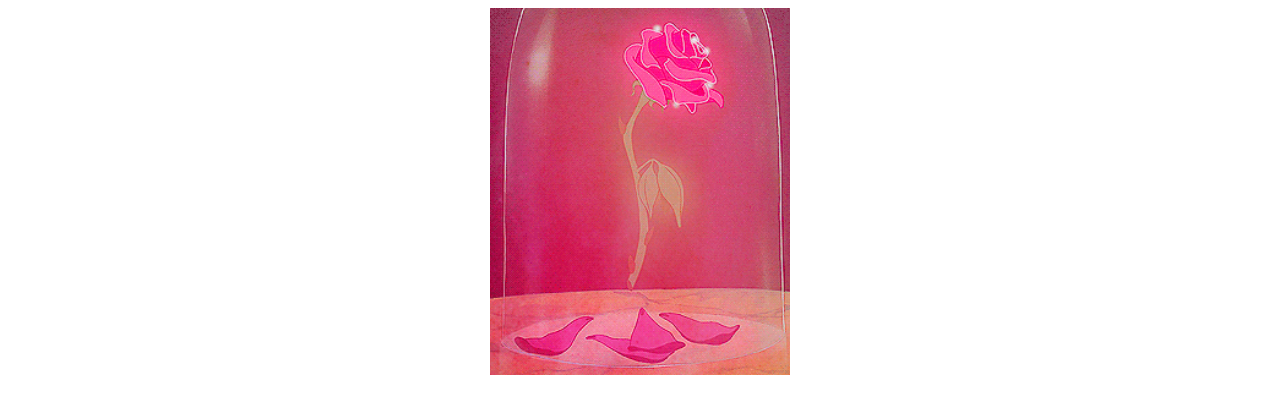
<file: webs/santjordi/larosa.html>
<!DOCTYPE html>
<html lang="es">

<head>
  <meta charset="UTF-8">
  <meta name="viewport" content="width=device-width, initial-scale=1.0">
  <link rel="stylesheet" href="style.css">
  <title>La Rosa</title>
</head>

<body>
  <nav aria-label="Navegación principal">
    <a href="index.html">¿Qué es?</a> 🌹
    <a href="leyenda.html">La leyenda</a> 🌹
    <a href="larosa.html">La rosa</a> 🌹
    <a href="ellibro.html">El libro</a> 🌹
    <a href="actividades.html">Actividades</a>
    <a href="../../index.html">🔙 Portafolio</a>
  </nav>
  <div class="container">
    <div class="content">
      <header>
        <img src="img/text-rosa.gif" alt="la rosa">
        <br><br>
        <img src="img/rosas.jpg" alt="rosa con espiga">
      </header>
      <br>
      <img src="img/divisor.png" alt="" role="presentation">
      <br><br>
      <main>
        <p style="max-width: 800px; text-align: left;">Regalar rosas es lo más significativo de esta festividad.
          Cualquiera puede hacer esta ofrenda, aunque como dicta la tradición es el hombre quien debe entregarle una
          rosa a su amada. Según cuenta la leyenda, Sant Jordi salvó a su princesa matando al dragón de cuya sangre
          brotó un rosal. Es por eso que algunos la consideran el San Valentín catalán, porque se dice que Sant Jordi
          es, por excelencia, el patrón de los enamorados en Catalunya.</p>
        <br><br>

        <a href="img/gallery/casa-batllo-U63440772272sYf.webp" target="_blank"><img
            src="img/gallery/casa-batllo-U63440772272sYf.webp" width="200px" alt="la casa batlló"></a>

        <a href="img/gallery/santjordi21-pdg.jpg" target="_blank"><img src="img/gallery/santjordi21-pdg.jpg"
            width="200px" alt="casa batlló close-up"></a>

        <a href="img/gallery/1070_Foto742679442.webp" target="_blank"><img src="img/gallery/1070_Foto742679442.webp"
            width="200px" alt="rosas en una de las paradas"></a>

        <a href="img/gallery/aec85dce.jpg" target="_blank"><img src="img/gallery/aec85dce.jpg" width="700px"
            alt="close-up de las rosas"></a>

        <a href="img/gallery/Rosa-i-llibre.jpg" target="_blank"><img src="img/gallery/Rosa-i-llibre.jpg" width="200px"
            alt="una rosa y un libro"></a>

        <a href="img/gallery/Sant-Jordi-23-abril-mes-llibres-roses-portada.webp" target="_blank"><img
            src="img/gallery/Sant-Jordi-23-abril-mes-llibres-roses-portada.webp" width="200px"
            alt="libros y peluches de un dragón en una de las paradas"></a>

        <a href="img/gallery/foto-apertura-hule-y-mantel.webp" target="_blank"><img
            src="img/gallery/foto-apertura-hule-y-mantel.webp" width="200px" alt="rosa de chocolate"></a>
        <br><br>
      </main>
    </div>
  </div>
  <footer>
    <img src="img/24oA.gif" alt="Gif de rosa y libro" width="300px">
  </footer>

</body>

</html>
</file>
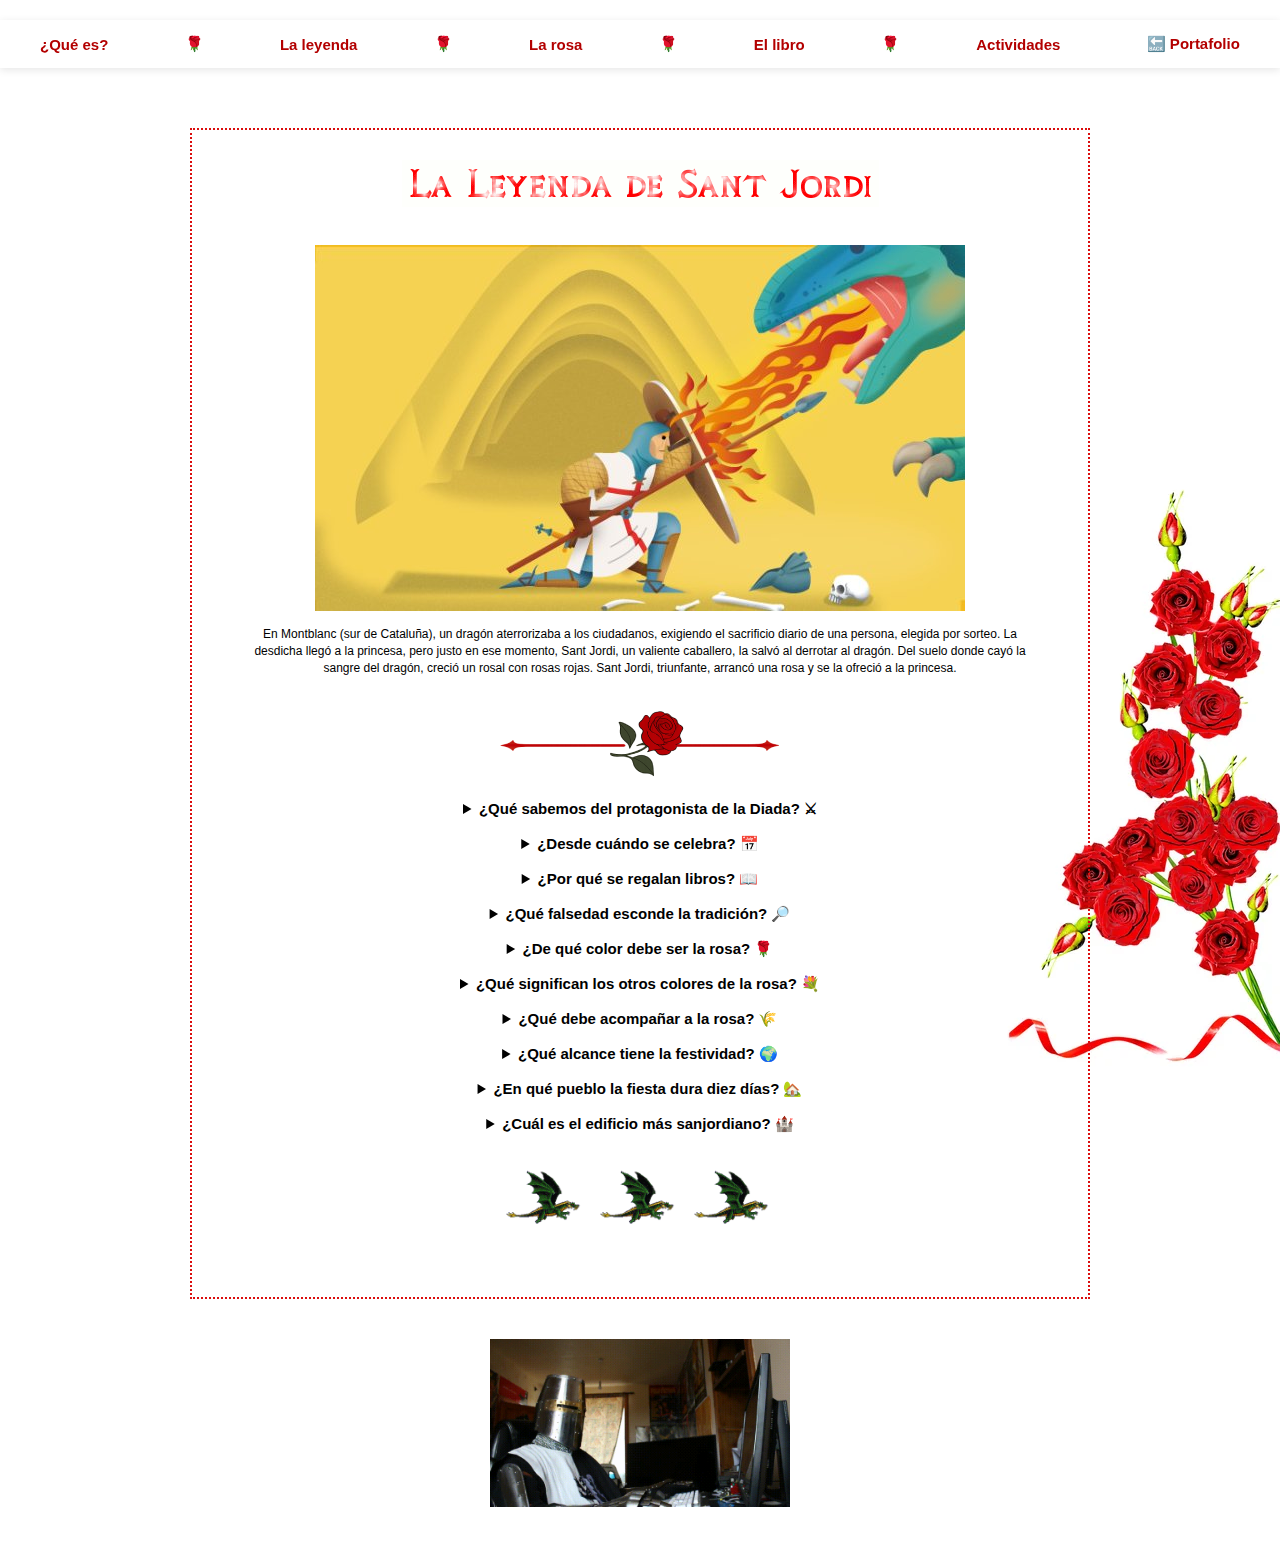
<file: webs/santjordi/leyenda.html>
<!DOCTYPE html>
<html lang="es">

<head>
    <meta charset="UTF-8">
    <meta name="viewport" content="width=device-width, initial-scale=1.0">
    <link rel="stylesheet" href="style.css">
    <title>La Leyenda de Sant Jordi</title>
</head>

<body>
    <nav aria-label="Navegación principal">
        <a href="index.html">¿Qué es?</a> 🌹
        <a href="leyenda.html">La leyenda</a> 🌹
        <a href="larosa.html">La rosa</a> 🌹
        <a href="ellibro.html">El libro</a> 🌹
        <a href="actividades.html">Actividades</a>
        <a href="../../index.html">🔙 Portafolio</a>
    </nav>

    <div class="container">
        <div class="content">
            <header>
                <img src="img/text-laleyenda.gif" alt="La Leyenda de Sant Jordi">
                <figure>
                    <img src="img/sant-jordi-auca-casa-batllo.jpg" alt="Sant Jordi y el dragón">
                    <figcaption>
                        <span style="font-size: 12px;">En Montblanc (sur de Cataluña), un dragón aterrorizaba a los
                            ciudadanos, exigiendo el sacrificio diario de una persona, elegida por sorteo. La desdicha
                            llegó a la princesa, pero justo en ese momento, Sant Jordi, un valiente caballero, la salvó
                            al derrotar al dragón. Del suelo donde cayó la sangre del dragón, creció un rosal con rosas
                            rojas. Sant Jordi, triunfante, arrancó una rosa y se la ofreció a la princesa.</span>
                        <br><br>
                    </figcaption>
                </figure>
            </header>
            <img src="img/divisor.png" alt="" role="presentation">
            <br><br>


            <main style="display: block;">
                <details>
                    <summary><strong>¿Qué sabemos del protagonista de la Diada? ⚔</strong></summary>
                    <p>San Jorge (Sant Jordi) fue un militar romano de origen griego que murió asesinado porque no quiso
                        renegar de su fe ante el emperador romano Diocleciano el 23 de abril del año 303. La comunidad
                        cristiana pronto lo empezó en venerar como mártir y destacó el honor, la fidelidad a las propias
                        convicciones, la valentía, la fortaleza, la resistencia y la lucha contra el mal. Enseguida
                        aparecieron historias fantásticas relacionadas, como la del caballero y el dragón.</p>
                </details>
                <br>
                <details>
                    <summary><strong>¿Desde cuándo se celebra? 📅</strong></summary>
                    <p>En la edad media se extendió el culto a san Jorge y se le nombró patrón oficial de Cataluña en
                        1456. En el siglo XV se hacía la Feria de los Enamorados con paradas de rosas a la salida de la
                        misa que se celebraba en el Palacio de la Generalitat. Sin embargo, fue con la Renaixença que se
                        instauró como día patriótico, cívico y cultural.</p>
                </details>
                <br>
                <details>
                    <summary><strong>¿Por qué se regalan libros? 📖</strong></summary>
                    <p>El día asociado al libro comenzó a celebrarse en 1926, después de que el escritor valenciano
                        Vicent Clavel Andrés presentara esta celebración en la Cámara oficial del libro de Barcelona. En
                        principio, la fiesta del libro se celebraba el 7 de octubre, y fue con la Exposición Universal
                        de Barcelona de 1929 que los libreros lo pidieron y las fiestas se unificaron al 23 de abril, un
                        día primaveral más adecuado para pasear por las calles.</p>
                </details>
                <br>
                <details>
                    <summary><strong>¿Qué falsedad esconde la tradición? 🔎</strong></summary>
                    <p>A menudo se argumenta la elección del 23 de abril como fiesta del libro afirmando que los
                        escritores Miguel de Cervantes y William Shakespeare murieron ese día. No es así. El día de la
                        muerte de san Jorge no coincide ni con la de uno ni con la del otro. Realmente, ninguno de los
                        dos murió ese día. Cervantes murió el 22 de abril de 1616 y el día 23 fue enterrado. Shakespeare
                        murió el 23 de abril según el calendario juliano, una fecha que en realidad corresponde al 3 de
                        mayo de 1616 en el calendario gregoriano, es decir, el que utilizamos en nuestro país.</p>
                </details>
                <br>
                <details>
                    <summary><strong>¿De qué color debe ser la rosa? 🌹</strong></summary>
                    <p>Según la leyenda, de la sangre del dragón sale una rosa del color de la sangre y, por eso, la
                        rosa roja es la propia del día, del color del amor y la pasión.</p>
                </details>
                <br>
                <details>
                    <summary><strong>¿Qué significan los otros colores de la rosa? 💐</strong></summary>
                    <p>La rosa blanca representa la pureza y la inocencia, la rosa de color rosa inspira cordialidad,
                        simpatía y belleza, y la amarilla tradicionalmente es la de la luz y la amistad. La naranja
                        indica alegría y agradecimiento, la azul confianza y cariño y la verde esperanza y equilibrio.
                        La negra comporta un mensaje de luto por una pérdida, dolor y eternidad.</p>
                </details>
                <br>
                <details>
                    <summary><strong>¿Qué debe acompañar a la rosa? 🌾</strong></summary>
                    <p>La rosa nunca va sola, sino que lleva dos elementos más para conformar una triple simbología
                        aparte del rojo de la pasión. Los otros elementos claves son la espiga de trigo, que simboliza
                        la fertilidad, y la bandera, símbolo patriótico de catalanidad.</p>
                </details>
                <br>
                <details>
                    <summary><strong>¿Qué alcance tiene la festividad? 🌍</strong></summary>
                    <p>Sant Jordi es Fiesta Nacional de Cataluña, pero la fiesta también se celebra en Aragón y las
                        Islas Baleares, y está fuertemente arraigada en todos los territorios de habla catalana. Aparte,
                        Sant Jordi es patrón de Inglaterra, Portugal, Georgia, Etiopía, Bulgaria y otros. Además, desde
                        1996 el 23 de abril es el Día Internacional del Libro decretado por la Unesco.</p>
                </details>
                <br>
                <details>
                    <summary><strong>¿En qué pueblo la fiesta dura diez días? 🏡</strong></summary>
                    <p>La leyenda de Sant Jordi tiene muchas variantes, como la de Montblanc. Cuentan que fue en esa
                        localidad donde el caballero mató al dragón rescatando al pueblo y a la princesa. Por eso hacen
                        durar la festividad diez días con la Semana Medieval, que celebran desde hace un tercio de siglo
                        con correfocs, mercados, cultura y espectáculos para todos los públicos.</p>
                </details>
                <br>
                <details>
                    <summary><strong>¿Cuál es el edificio más sanjordiano? 🏰</strong></summary>
                    <p>Gaudí era un apasionado de la leyenda de Sant Jordi y por eso la plasmó en varias de sus
                        construcciones. Pero, sobre todo en una. En la casa Batlló los balcones y las columnas
                        representan los huesos y calaveras de las víctimas del dragón. El dragón aparece en las tejas,
                        la lanza del caballero en la cruz de cuatro brazos y en la princesa en el balcón más elevado con
                        forma de rosa.</p>
                </details>
                <br><br>
                <img src="img/gifdrg.gif" alt="" width="90px"> <img src="img/gifdrg.gif" alt="" width="90px"> <img
                    src="img/gifdrg.gif" alt="" width="90px">
                <br><br>
            </main>
        </div>
    </div>
    <footer>
        <img src="img/CHw.gif" alt="Knight thumbs up" width="300px">
    </footer>

</body>

</html>
</file>
<file: style.css>
/* Fuentes */
.rancho-regular {
  font-family: "Rancho", cursive;
}

.crafty-girls-regular {
  font-family: "Crafty Girls", cursive;
}

body {
  background-color: black;
  background-image: url(img/bg2.jpg);
  background-size: cover;
  background-repeat: no-repeat;
  color: white;
  margin: 0;
  font-family: 'Gill Sans', sans-serif;
  font-size: 20px;
}

/* Encabezado */
header {
  text-align: center;
}

.titulo {
  font-size: 80px;
  color: #fbeffb;
  text-shadow: 2px 2px 10px #503c6e;
  margin: 0;
}

.sub {
  font-size: 25px;
  margin-top: -10px;
  text-shadow: 2px 2px 10px #30283b;
}

/* Navegación */
nav {
  text-align: center;
  margin: 20px auto;
}

.nav-container {
  display: flex;
  justify-content: center;
  flex-wrap: wrap;
  gap: 20px;
}

.nav-container a {
  padding: 15px 25px;
  background-color: rgba(0, 0, 0, 0.6);
  border: 1px solid rgba(255, 235, 124, 0.6);
  border-radius: 10px;
  color: white;
  text-decoration: none;
  transition: background-color 0.3s ease;
}

.nav-container a:hover {
  background-color: rgba(255, 255, 255, 0.3);
  color: black;
}

/* Diseño general */
.layout {
  display: flex;
  flex-wrap: wrap;
  justify-content: center;
  gap: 25px;
  margin: 0 20px;
}

#content {
  transition: opacity 0.3s ease;
  opacity: 1;
}


/* Aside */
aside {
  background-color: rgba(0, 0, 0, 0.6);
  border: 1px solid rgba(255, 235, 124, 0.6);
  width: 300px;
  padding: 20px;
  position: relative;
  text-align: center;
}

.corner {
  position: absolute;
  width: 60px;
}

.top-left {
  top: 0;
  left: 0;
}

.top-right {
  top: 0;
  right: 0;
}

.bottom-left {
  bottom: 0;
  left: 0;
}

.bottom-right {
  bottom: 0;
  right: 0;
}

/* Gatos */
.gatito {
  position: relative;
  width: 150px;
  height: 150px;
  margin: 0;
}

.gato {
  position: absolute;
  width: 100%;
  height: 100%;
  object-fit: cover;
  transition: opacity 0.3s ease-in-out;
}

.dormido {
  opacity: 1;
  z-index: 2;
}

.despierto {
  opacity: 0;
  z-index: 1;
}

.gatito:hover .dormido {
  opacity: 0;
}

.gatito:hover .despierto {
  opacity: 1;
}

.perfil {
  margin: 0 auto;
  text-align: center;
}

#michi3 {
  width: 200px;
}

/* Main */
main {
  background-color: rgba(0, 0, 0, 0.6);
  border: 1px solid rgba(255, 235, 124, 0.6);
  width: 600px;
  padding: 30px;
  position: relative;
}


/* Galería */
.gallery {
  display: flex;
  flex-wrap: wrap;
  gap: 20px;
}

figure {
  text-align: center;
}

figure img {
  width: 200px;
  border: 2px solid white;
  border-radius: 10px;
  transition: transform 0.3s;
}

figure img:hover {
  transform: scale(1.2);
}

figcaption a {
  color: white;
  text-decoration: none;
}

figcaption a:hover {
  text-decoration: underline;
}


/* Contacto */

#contact {
  display: flex;
  justify-content: center;
  gap: 20px;
}

.icons {
  display: flex;
  justify-content: center;
  gap: 20px;
  transition: filter 0.3s ease;
  cursor: pointer;
}

.icons img {
  filter: drop-shadow(0 0 6px rgba(255, 255, 255, 0.7)) drop-shadow(0 0 10px rgba(255, 255, 255, 0.5));
}

.icons:hover {
  animation: glow-tintineo 1.5s infinite ease-in-out;
}


/* Formulario */
.form-contacto {
  display: flex;
  flex-direction: column;
  gap: 12px;
  max-width: 400px;
  margin: 30px auto;
  background-color: rgba(255, 255, 255, 0.1);
  padding: 20px;
  border-radius: 15px;
  box-shadow: 0 0 10px rgba(255, 235, 255, 0.3);
}

.form-contacto input,
.form-contacto textarea {
  padding: 10px;
  border-radius: 8px;
  border: none;
  font-size: 16px;
  background-color: rgba(255, 255, 255, 0.2);
  color: white;
}

.form-contacto input::placeholder,
.form-contacto textarea::placeholder {
  color: #fbeffb;
}

.form-contacto button {
  background-color: #fbeffb;
  color: black;
  border: none;
  padding: 10px;
  border-radius: 8px;
  font-weight: bold;
  cursor: pointer;
  transition: background-color 0.3s ease;
}

.form-contacto button:hover {
  background-color: #ffd6f0;
}


@keyframes glow-tintineo {

  0%,
  100% {
    filter: drop-shadow(0 0 4px rgba(255, 255, 255, 0.4)) drop-shadow(0 0 8px rgba(255, 255, 255, 0.3));
  }

  50% {
    filter: drop-shadow(0 0 8px rgba(255, 255, 255, 0.8)) drop-shadow(0 0 14px rgba(255, 255, 255, 0.6));
  }
}


/* Responsive */
@media screen and (max-width: 700px) {
  .layout {
    flex-direction: column;
    align-items: center;
  }

  main,
  aside {
    width: 90%;
  }

  .titulo {
    font-size: 50px;
  }

  #contact {
    flex-wrap: wrap;
    gap: 15px;
  }
}
</file>
<file: webs/muchdoggo/style.css>
* {
  box-sizing: border-box;
  margin: 0;
  padding: 0;
}


/* Color general */
body {
  font-family: 'Comic Sans MS', cursive, sans-serif;
  background-color: #fff8e7;
  color: #5c3d00;
  line-height: 1.6;
  text-align: center;
}


/* Header */
header {
  background-color: #ffcc00;
  padding: 2rem 1rem;
  color: #5c3d00;
  box-shadow: 0 4px 8px rgba(0, 0, 0, 0.2);
}

header h1 {
  font-size: 3rem;
  text-transform: uppercase;
  text-shadow: 2px 2px #fff;
}


/* Navegación */
nav {
  background-color: #ff9900;
  display: flex;
  justify-content: center;
  gap: 2rem;
  padding: 1rem;
  font-weight: bold;
}

nav a {
  color: white;
  text-decoration: none;
  font-size: 1.2rem;
}

nav a:hover {
  text-decoration: underline;
}


/* Secciones */
section {
  padding: 2rem 1rem;
  max-width: 1000px;
  margin: auto;
}


/* Estilos de letra */
h2 {
  font-size: 2rem;
  margin-bottom: 1rem;
  color: #ff9900;
  text-transform: uppercase;
}


/* Galería */
.gallery {
  display: grid;
  grid-template-columns: repeat(auto-fit, minmax(250px, 1fr));
  gap: 1.5rem;
}

.gallery-item {
  position: relative;
}

.gallery img {
  width: 100%;
  border-radius: 12px;
  box-shadow: 0 4px 10px rgba(0, 0, 0, 0.2);
  transition: transform 0.3s ease;
}

.gallery img:hover {
  transform: scale(1.05);
}


/* Frases */
.phrase-container {
  display: flex;
  justify-content: center;
  gap: 2rem;
  flex-wrap: wrap;
  margin-top: 1rem;
}

.phrase-box {
  background-color: #fff3e0;
  border: 2px dashed #ffcc80;
  border-radius: 12px;
  padding: 1rem;
  width: 300px;
  box-shadow: 0 4px 10px rgba(0, 0, 0, 0.1);
}

.phrase-box h3 {
  margin-bottom: 0.5rem;
  color: #d35400;
}

.phrase-box div {
  margin-top: 0.5rem;
  font-size: 1.3rem;
  font-weight: bold;
  color: #a64d00;
}

.doge-button {
  background-color: #ffcc00;
  border: none;
  padding: 1rem 2rem;
  font-size: 1.2rem;
  font-family: 'Comic Sans MS', cursive, sans-serif;
  color: #5c3d00;
  border-radius: 12px;
  cursor: pointer;
  box-shadow: 0 4px 8px rgba(0, 0, 0, 0.2);
  margin-top: 1rem;
}

.doge-button:hover {
  background-color: #ffe066;
}

#doge-phrase {
  margin-top: 1rem;
  font-size: 1.5rem;
  color: #d35400;
  font-weight: bold;
}

.cheems {
  background-color: #fff0f5;
  border: 2px dashed #ff99aa;
  border-radius: 16px;
  padding: 2rem;
  margin-top: 2rem;
  box-shadow: 0 4px 12px rgba(255, 153, 170, 0.3);
}

.cheems p {
  font-style: italic;
  color: #a64d79;
}


/* Doge alert */
#alert {
  font-size: 1.3rem;
  color: #d35400;
  font-weight: bold;
  background-color: #ffe6cc;
  padding: 0.5rem;
  border-radius: 8px;
  margin-bottom: 2rem;
}

/* Much pie de página */
footer {
  background-color: #ff9900;
  color: white;
  padding: 1rem;
  margin-top: 2rem;
}


/* Very responsive */
@media (max-width: 600px) {
  header h1 {
    font-size: 2rem;
  }

  nav {
    flex-direction: column;
    align-items: center;
  }
}
</file>
<file: webs/notis/style.css>
/* fuentes */

.mystery-quest-regular {
    font-family: "Mystery Quest", system-ui;
    font-weight: 400;
    font-style: normal;
}

.fontdiner-swanky-regular {
    font-family: "Fontdiner Swanky", serif;
    font-weight: 400;
    font-style: normal;
    font-size: 45px;
}

body {
    padding-top: 80px;
}

p,
h2,
h3 {
    font-family: 'Lucida Sans', 'Lucida Sans Regular', 'Lucida Grande', 'Lucida Sans Unicode', Geneva, Verdana, sans-serif;
}

.flex-start { 
    display: flex; 
    align-items: flex-start; 
}

.center-text { 
    text-align: center; 
}

.block { 
    display: block; 
}

.flex-center { 
    display: flex; 
    justify-content: center; 
}

.center-img { 
    display: block; 
    margin: auto; 
}

.highlight { 
    font-size: x-large; 
}

.wrap { 
    flex-wrap: wrap; 
}

.mix, .mix2, .mix3 { 
    margin-top: 1rem; 
    padding: 15px; 
    border-style: dotted dashed solid double; 
    text-align: center; 
}


nav {
    position: fixed;
    top: 0;
    left: 0;
    width: 100%;
    background-color: rgb(0, 0, 0);
    display: flex;
    justify-content: center;
    gap: 2rem;
    padding: 1rem 0;
    z-index: 1000;
    box-shadow: 0 2px 12px rgba(12, 48, 12, 0.5);
    backdrop-filter: blur(4px);
}

nav a {
    color: #dfffdc;
    text-decoration: none;
    font-weight: bold;
    font-size: 1.1rem;
    padding: 0.5rem 1rem;
    border-radius: 10px;
    transition: all 0.3s ease;
}

nav a:hover {
    background-color: rgba(100, 136, 2, 0.4);
    color: #ffffff;
    transform: scale(1.08);
    text-shadow: 0 0 5px #9aff9a;
}

header {
    font-size: 150px;
    text-align: center;
}

article {
    background-color: rgb(202, 198, 138);
    margin: 15px;
    padding: 25px;
    border-radius: 25px;
    box-shadow: 2px 2px 10px rgba(12, 48, 12, 0.623);
}

section {
    width: auto;
    margin-left: 200px;
    margin-right: 200px;
}

footer {
    background-color: rgb(202, 198, 138);
    box-sizing: border-box;
    padding-top: 25px;
    padding-bottom: 25px;
    border-radius: 25px;
    box-shadow: 2px 2px 10px rgba(12, 48, 12, 0.623);
    display: flex;
    justify-content: space-evenly;
    align-items: center;
    margin-left: 215px;
    margin-right: 215px;
}

footer img {
    width: 100px;
    transition: transform 0.4s ease, filter 0.4s ease;
    cursor: pointer;
}

footer img:hover {
    transform: scale(1.2) rotate(10deg);
    filter: drop-shadow(0 0 8px rgba(209, 255, 211, 0.8));
}

.modal {
    position: fixed;
    top: 0;
    left: 0;
    width: 100%;
    height: 100%;
    background: rgba(0, 0, 0, 0.7);
    display: none;
    justify-content: center;
    align-items: center;
    z-index: 999;
}

.modal:target {
    display: flex;
}

.modal img {
    max-width: 90%;
    max-height: 80vh;
    border-radius: 10px;
    box-shadow: 0 0 20px #fff;
}

.close {
    position: absolute;
    top: 200px;
    right: 50px;
    font-size: 40px;
    color: white;
    text-decoration: none;
    text-shadow: 0 0 10px rgba(255, 255, 255, 0.9);
    z-index: 1001;
    font-weight: bold;
}

.art1 {
    width: 60%;
}

.art2,
.art3 {
    width: 30%;
}

.portada {
    width: 700px;
    opacity: 1;
    -webkit-transition: .3s ease-in-out;
    transition: .3s ease-in-out;
    display: block;
    margin: auto;
}

.portada:hover,
.portada2:hover {
    opacity: .5;
}

.portada2 {
    width: 500px;
    opacity: 1;
    -webkit-transition: .3s ease-in-out;
    transition: .3s ease-in-out;
    display: block;
    margin: auto;
}

figcaption {
    font-size: medium;
    text-align: center;
    padding-top: 10px;
}

blockquote {
    font-style: italic;
    font-size: 20px;
    padding-top: 20px;
    padding-bottom: 20px;
    padding-left: 50px;
}

.promo {
    display: block;
    margin: auto;
}

#mix {
    border-style: dotted dashed solid double;
    padding: 15px;
    margin-left: 300px;
    margin-right: 300px;
}

#mix2 {
    border-style: dotted dashed solid double;
    padding: 15px;
    margin-left: 70px;
    margin-right: 70px;
    text-align: center;
}

#mix3 {
    border-style: dotted dashed solid double;
    padding: 15px;
    margin-left: 20px;
    margin-right: 20px;
    text-align: center;
}

/* cards */

.card {
    width: 250px;
    height: 350px;
    background-color: rgba(172, 255, 47, 0.418);
    border-radius: 10px;
    padding: 5px;
    margin: 15px;
    box-shadow: 0 0 80px rgba(0, 0, 0, 0.39);
    font-family: 'Lucida Sans', 'Lucida Sans Regular', 'Lucida Grande', 'Lucida Sans Unicode', Geneva, Verdana, sans-serif;
    text-align: center;
    font-size: 25px;
}

.card:hover {
    box-shadow: 15px 15px 15px rgba(0, 0, 0, 0.415);
    transform: scale(1.15);
    transition: 1s;
}

.sheldon {
    width: 220px;
    height: 250px;
    background-image: url(img/frikis/sheldon.jpg);
    background-size: 100%;
    background-repeat: no-repeat;
    background-position: center;
    margin: auto;
}

.urkel {
    width: 220px;
    height: 250px;
    background-image: url(img/frikis/urkel.webp);
    background-size: 100%;
    background-repeat: no-repeat;
    background-position: center;
    margin: auto;
}

.dr {
    width: 220px;
    height: 250px;
    background-image: url(img/frikis/dremmett.PNG);
    background-size: 100%;
    background-repeat: no-repeat;
    background-position: center;
    margin: auto;
}

* {
    padding: 0;
    margin: 0;
    box-sizing: border-box;
}

.container {
    width: 100%;
    position: relative;
    display: flex;
    justify-content: center;
    background-color: #00000000;
}

.text {
    font-weight: 600;
    font-size: 70px;
    line-height: 65px;
    letter-spacing: 10px;
    text-align: center;
    text-transform: uppercase;
    color: transparent;
    -webkit-background-clip: text;
    background-clip: text;
    background-size: 400%;
    animation: move 5s ease infinite;
    background-image: linear-gradient(68.7deg, rgba(29, 173, 235, 1) 13.2%, rgba(137, 149, 250, 1) 29.8%, rgba(229, 109, 212, 1) 48.9%, rgba(255, 68, 128, 1) 68.2%, rgba(255, 94, 0, 1) 86.4%);
}

@keyframes move {

    0%,
    100% {
        background-position: 200% 0%;
    }

    50% {
        background-position: 0% 200%;
    }
}

.container2 {
    position: relative;
    width: 50%;
    padding: 15px;
}

.overlay {
    position: absolute;
    top: 0;
    bottom: 0;
    left: 0;
    right: 0;
    height: 100%;
    width: 100%;
    opacity: 0;
    transition: .5s ease;
    background-color: #648802;
}

.container2:hover .overlay {
    opacity: 1;
}

.mons {
    display: block;
    width: 100%;
    height: auto;
}

.text2 {
    color: white;
    font-size: 20px;
    position: absolute;
    top: 50%;
    left: 50%;
    -webkit-transform: translate(-50%, -50%);
    -ms-transform: translate(-50%, -50%);
    transform: translate(-50%, -50%);
    text-align: center;
}

@media screen and (orientation: portrait) {
    body {
        font-size: 16px;
        padding: 10px;
    }

    header {
        font-size: 48px;
        padding: 20px 10px;
    }

    nav {
        display: flex;
        flex-direction: column;
        align-items: center;
        gap: 10px;
    }

    section {
        margin-left: 10px;
        margin-right: 10px;
    }

    footer {
        flex-direction: column;
        margin-left: 10px;
        margin-right: 10px;
        gap: 15px;
    }

    footer img {
        width: 60px;
    }

    .portada,
    .portada2 {
        width: 100%;
        height: auto;
    }

    .container2 {
        width: 100%;
    }

    .card {
        width: 90%;
        height: auto;
        margin: 10px auto;
    }

    .sheldon,
    .urkel,
    .dr {
        width: 100%;
        height: 250px;
    }

    .text {
        font-size: 32px;
        line-height: 36px;
        letter-spacing: 4px;
    }

    #mix,
    #mix2,
    #mix3 {
        margin: 10px auto;
    }

    section>div {
        flex-direction: column !important;
        align-items: center;
    }

    #art1,
    #art2,
    #art3 {
        width: 100% !important;
        margin: 10px 0;
    }

    .promo {
        width: 100%;
    }

    img {
        max-width: 100%;
        height: auto;
    }
}
</file>
<file: webs/santjordi/style.css>
body {
    background-image: url(img/bg_roses.jpg);
    background-position: right;
    background-repeat: no-repeat;
    font-family: Verdana, Geneva, Tahoma, sans-serif;
    font-size: 15px;
    margin: 0;
    padding: 0;
}

p {
    line-height: 1.6;
    color: #333;
}

h1,
h2,
h3,
h4 {
    color: #b30000;
    margin-top: 20px;
    margin-bottom: 10px;
}

.container {
    width: 100%;
    display: flex;
    justify-content: center;
}

.content {
    width: 900px;
    text-align: center;
    border: 2px dotted rgb(219, 13, 13);
    padding: 20px;
    box-sizing: border-box;
    margin-top: 40px;
}

header img {
    max-width: 100%;
    height: auto;
    margin: 10px 0;
}

nav {
    display: flex;
    justify-content: space-between;
    align-items: center;
    margin: 20px 0;
    overflow: hidden;
    position: sticky;
    top: 0;
    background-color: white;
    padding: 15px 30px;
    box-shadow: 0 2px 8px rgba(0, 0, 0, 0.1);
    z-index: 1000;
}

nav a {
    text-decoration: none;
    color: #b30000;
    font-weight: bold;
    margin: 0 10px;
}

nav a:hover {
    color: white;
    background-color: #b30000;
    padding: 5px 10px;
    border-radius: 8px;
    transition: 0.3s ease;
}



main {
    display: flex;
    justify-content: center;
    gap: 20px;
    align-items: center;
    flex-wrap: wrap;
}

main p {
    max-width: 500px;
    text-align: left;
}

#book {
    display: flex;
    justify-content: left;
    gap: 20px;
    flex-wrap: wrap;
    background-image: url(img/bg-book.jpg);
    background-position: center;
    background-repeat: no-repeat;
    width: 100%;
    max-width: 860px;
    height: 664px;
}

.video-container {
    position: relative;
    width: 100%;
    max-width: 560px;
    aspect-ratio: 16 / 9;
    margin: 20px auto;
}

.video-container iframe {
    width: 100%;
    height: 100%;
}

details {
    justify-items: center;
}

.column-title {
    display: flex;
    flex-direction: column;
    align-items: center;
    width: 100%;
}

footer {
    display: flex;
    justify-content: center;
    margin: 40px 0;
}

/* cards */

.card-wrapper {
    display: flex;
    flex-wrap: wrap;
    gap: 20px;
    justify-content: center;
}

.container .card .icon {
    position: absolute;
    top: 0;
    left: 0;
    width: 200px;
    height: 200px;
    background: #f81212;
    overflow: hidden;
}

.container .card .icon img {
    width: 100%;
    height: 100%;
    object-fit: scale-down;
    transition: transform 0.5s ease;
    display: block;
}

.container .card:hover .icon img {
    transform: scale(1.5);
}

.container .card .slide {
    width: 200px;
    height: 200px;
    transition: 0.5s;
}

.container .card .slide.slide1 {
    position: relative;
    display: flex;
    justify-content: center;
    align-items: center;
    z-index: 1;
    transition: .7s;
    transform: translateY(100px);
}


.container2 .card:hover .slide.slide1 {
    transform: translateY(0px);
}

.container2 .card .slide.slide2 {
    position: relative;
    display: flex;
    justify-content: center;
    align-items: center;
    padding: 10px;
    box-sizing: border-box;
    transition: .8s;
    transform: translateY(-100px);
    box-shadow: 0 20px 40px rgba(0, 0, 0, 0.4);
}

.container2 .card:hover .slide.slide2 {
    transform: translateY(0);
}


.container2 .card .slide.slide2 .content2 p {
    margin: 0;
    padding: 0;
    text-align: left;
    color: #222;
    font-size: 12px;
}

.container2 .card .slide.slide2 .content2 h4 {
    margin: 0 0 10px 0;
    padding: 0;
    font-size: 24px;
    text-align: center;
    color: #414141;
}

@media (orientation: portrait) {
    body {
        background-image: none;
    }
}
</file>
<file: webs/kuromi/v1/style.css>
/* 🌸 Fondo general */
body {
  background-color: rgb(177, 166, 197);
  background-image: url(img/lace-bg.png);
  background-repeat: repeat-y;
  background-position: center;
  margin: 0;
  padding: 50px 0;
}

/* 🖼️ Banner */
.banner {
  display: flex;
  justify-content: center;
  align-items: center;
}

.banner img {
  width: 700px;
  height: auto;
  transition: filter 0.3s ease;
}

.banner img:hover {
  filter: brightness(1.2);
}

/* 🧭 Navegación */
.navi {
  display: flex;
  justify-content: center;
  align-items: center;
  margin-top: 40px;
}

nav {
  background-image: url(img/nav2.png);
  background-repeat: no-repeat;
  background-size: cover;
  background-position: center;
  width: 700px;
  height: 177px;
  display: flex;
  justify-content: space-evenly;
  align-items: center;
  margin-bottom: 35px;
}

.icon {
  width: 60px;
  transition: transform 0.4s ease;
}

.icon:hover {
  transform: rotate(180deg);
}

/* 📝 Artículos */
article {
  max-width: 750px;
  background-color: rgba(58, 56, 56, 0.527);
  border: 1px dashed rgb(73, 55, 77);
  padding: 15px;
  color: rgb(210, 206, 235);
  display: flex;
  justify-content: center;
  align-items: center;
  font-family: Verdana, Geneva, Tahoma, sans-serif;
  font-size: 15px;
  text-shadow: 2px 2px 2px black;
  margin: 0 auto 35px auto;
}

article img {
  max-width: 100%;
  height: auto;
}

/* 📦 Contenedor de imágenes y disclaimer */
.article-wrapper {
  position: relative;
  max-width: 750px;
  margin: 0 auto;
}

#kuro1,
#kuro2 {
  position: absolute;
  top: 0;
  width: 250px;
  height: auto;
  z-index: 1;
}

#kuro1 {
  left: -190px;
  top: -20px;
}

#kuro2 {
  right: -190px;
}

#disc {
  padding: 0 35px;
  text-align: center;
  font-size: 18px;
}

/* 🌍 Título central */
#kurow {
  padding: 70px;
  text-align: center;
}

blockquote {
  padding: 15px;
  font-style: italic;
}

mark {
  background-color: rgba(255, 14, 95, 0.308);
  color: ghostwhite;
}

/* 📱 Responsive */
@media (max-width: 600px) {
  body {
    padding: 20px 0;
    background-size: cover;
  }

  .banner img {
    width: 100%;
  }

  nav {
    width: 100%;
    height: auto;
    flex-wrap: wrap;
    padding: 20px 0;
    background-size: contain;
  }

  .icon {
    width: 40px;
    margin: 10px;
  }

  article {
    width: 100%;
    font-size: 14px;
    flex-direction: column;
  }

  .article-wrapper {
    width: 100%;
    text-align: center;
  }

  #kuro1,
  #kuro2 {
    position: static;
    display: block;
    margin: 10px auto;
    width: 150px;
  }

  #disc {
    padding: 15px;
    font-size: 16px;
  }

  #kurow {
    padding: 30px;
    text-align: center;
  }

  #kurow h1 {
    font-size: 30px !important;
  }
}
</file>
